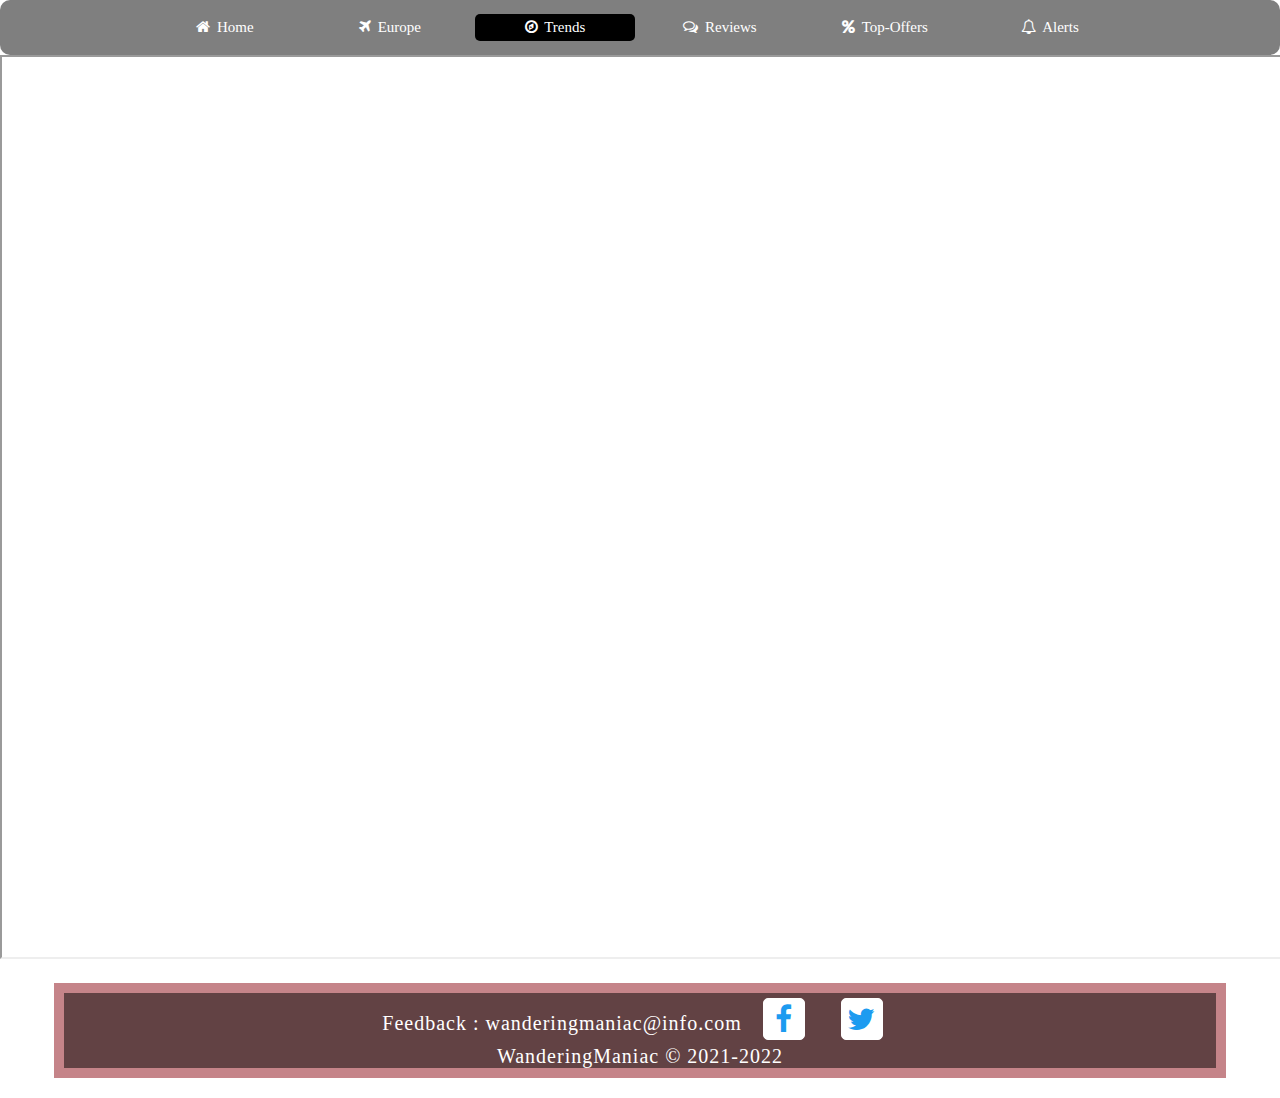
<file: brazil.html>
<!DOCTYPE html>
<html>
<head>
	<title></title>
	<style>
		*
		{
			margin: 0;
			padding: 0;
		}
		iframe
		{
			width: 100%;
			height: 900px;
			overflow-x: hidden;
		}
	</style>
	<link rel="stylesheet" type="text/css" href="css/topmenu.css">
	<link rel="stylesheet" type="text/css" href="css/footer.css">
	<link rel="stylesheet" href="https://cdnjs.cloudflare.com/ajax/libs/font-awesome/4.7.0/css/font-awesome.min.css">
</head>
<body>

<!-- Menu Start -->
	<div class="menu-bar">
		<ul>
			<li><a href="index.html"><i class="fa fa-home"></i> Home</a></li>
			<li><a href="Europe.html"><i class="fa fa-plane"></i> Europe</a>
				<div class="sub-menu1">
					<ul>
						<li class="sub-menu3"><a href="france.html" id="anchor"> France<i class="fa fa-angle-right"></i></a>
							<div  class="sub-menu2">
								<ul>
									<li><a href="">1. Eiffel Tower</a></li>
									<li><a href="">2. Musée du Louvre</a></li>
									<li><a href="">3. Château de Versailles</a></li>
									<li><a href="">4. Côte d'Azur</a></li>
									<li><a href="">5. Mont Saint-Michel</a></li>
								</ul>
							</div>
						</li>
						<li class="sub-menu3"><a href="turkey.html" id="anchor"><i class="fa fa-angle-right"></i>Turkey</a>
							<div  class="sub-menu2">
								<ul>
									<li><a href="">1. Hagia Sophia (Aya Sofya) Mosque</a></li>
									<li><a href="">2. Ephesus</a></li>
									<li><a href="">3. Cappadocia</a></li>
									<li><a href="">4. Topkapı Palace</a></li>
									<li><a href="">5. Pamukkale</a></li>
								</ul>
							</div>
						</li>
						<li class="sub-menu3"><a href="spain.html" id="anchor"><i class="fa fa-angle-right"></i>Spain</a>
							<div  class="sub-menu2">
								<ul>
									<li><a href="">1. The Alhambra and Generalife Gardens, Granada</a></li>
									<li><a href="">2. Barcelona's Sagrada Familia and Gaudí Sites</a></li>
									<li><a href="">3. The Great Mosque of Córdoba (La Mezquita)</a></li>
									<li><a href="">4. The Prado and Paseo del Artes, Madrid</a></li>
									<li><a href="">5. San Lorenzo de El Escorial</a></li>
								</ul>
							</div>
						</li>
						<li class="sub-menu3"><a href="italy.html" id="anchor"><i class="fa fa-angle-right"></i>Italy</a>
							<div  class="sub-menu2">
								<ul>
									<li><a href="">1. Colosseum</a></li>
									<li><a href="">2. Florence Duomo Santa Maria del Fiore</a></li>
									<li><a href="">3. The Grand Canal in Venice</a></li>
									<li><a href="">4. Leaning Tower of Pisa</a></li>
									<li><a href="">5. Vatican City</a></li>
								</ul>
							</div>
						</li>
						<li class="sub-menu3"><a href="germany.html" id="anchor"><i class="fa fa-angle-right"></i>Germany</a>
							<div  class="sub-menu2">
								<ul>
									<li><a href="">1. Berlin's Brandenburg Gate</a></li>
									<li><a href="">2. Cologne Cathedral (Kölner Dom)</a></li>
									<li><a href="">3. The Black Forest, Baden-Württemberg</a></li>
									<li><a href="">4. The Ultimate Fairy-Tale Castle: Schloss Neuschwanstein, Bavaria</a></li>
									<li><a href="">5. Miniatur Wunderland and the Historic Port of Hamburg</a></li>
								</ul>
							</div>
						</li>
					</ul>
				</div>
			</li>
			<li class="active"><a href="trends.html"><i class="fa fa-compass"></i> Trends</a>
				<div  class="sub-menu1">
					<ul>
						<li><a href="brazil.html">Brazil</a></li>
						<li><a href="britain.html">Britain</a></li>
						<li><a href="moscow.html">Moscow</a></li>
						<li><a href="singapor.html">Singapore</a></li>
						<li><a href="japan.html">Japan</a></li>
					</ul>
				</div>
			</li>
			<li><a href="review.html"><i class="fa fa-comments-o"></i> Reviews</a>
			<div  class="sub-menu1">
					<ul>
						<li><a href="">Write A review</a></li>
						<li><a href="">Ask The Agent</a></li>
					</ul>
				</div></li>
			<li><a href="offers.html"><i class="fa fa-percent"></i> Top-Offers</a></li>
			<li><a href="alerts.html"><i class="fa fa-bell-o"></i> Alerts</a></li>
		</ul>
	</div>
<!-- Menu ended -->

	<iframe src="https://www.visitbrasil.com/en/"></iframe>

<!-- Footer Start -->
	<footer>

		<p>Feedback : wanderingmaniac@info.com
			<a href="https://www.facebook.com"><i class="fa fa-facebook"></i></a>
			<a href="https://www.facebook.com"><i class="fa fa-twitter"></i></a>
		</p>
		<p>WanderingManiac &copy; 2021-2022</p>

	</footer>
<!-- Footer END -->
</body>
</html>
</file>
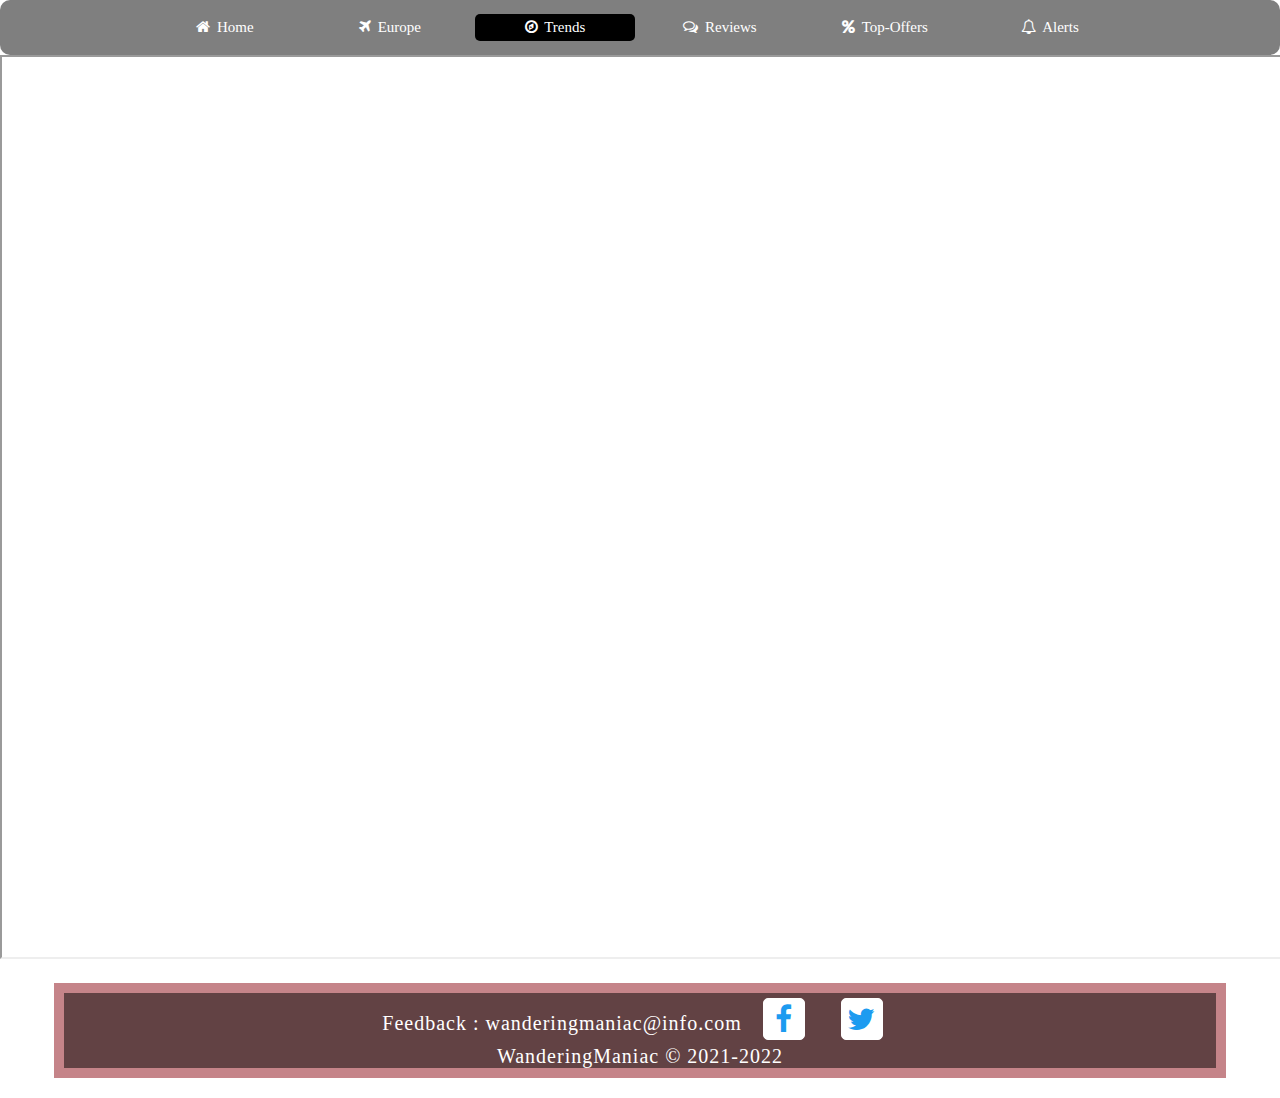
<file: britain.html>
<!DOCTYPE html>
<html>
<head>
	<title></title>
	<style>
		*
		{
			margin: 0;
			padding: 0;
		}
		iframe
		{
			width: 100%;
			height: 900px;
			overflow-x: hidden;
		}
	</style>
	<link rel="stylesheet" type="text/css" href="css/topmenu.css">
	<link rel="stylesheet" type="text/css" href="css/footer.css">
	<link rel="stylesheet" href="https://cdnjs.cloudflare.com/ajax/libs/font-awesome/4.7.0/css/font-awesome.min.css">
</head>
<body>

<!-- Menu Start -->
	<div class="menu-bar">
		<ul>
			<li><a href="index.html"><i class="fa fa-home"></i> Home</a></li>
			<li><a href="#"><i class="fa fa-plane"></i> Europe</a>
				<div class="sub-menu1">
					<ul>
						<li class="sub-menu3"><a href="../France/france.html" id="anchor"> France<i class="fa fa-angle-right"></i></a>
							<div  class="sub-menu2">
								<ul>
									<li><a href="">1. Eiffel Tower</a></li>
									<li><a href="">2. Musée du Louvre</a></li>
									<li><a href="">3. Château de Versailles</a></li>
									<li><a href="">4. Côte d'Azur</a></li>
									<li><a href="">5. Mont Saint-Michel</a></li>
								</ul>
							</div>
						</li>
						<li class="sub-menu3"><a href="../Turkey/turkey.html" id="anchor"><i class="fa fa-angle-right"></i>Turkey</a>
							<div  class="sub-menu2">
								<ul>
									<li><a href="">1. Hagia Sophia (Aya Sofya) Mosque</a></li>
									<li><a href="">2. Ephesus</a></li>
									<li><a href="">3. Cappadocia</a></li>
									<li><a href="">4. Topkapı Palace</a></li>
									<li><a href="">5. Pamukkale</a></li>
								</ul>
							</div>
						</li>
						<li class="sub-menu3"><a href="../Spain/spain.html" id="anchor"><i class="fa fa-angle-right"></i>Spain</a>
							<div  class="sub-menu2">
								<ul>
									<li><a href="">1. The Alhambra and Generalife Gardens, Granada</a></li>
									<li><a href="">2. Barcelona's Sagrada Familia and Gaudí Sites</a></li>
									<li><a href="">3. The Great Mosque of Córdoba (La Mezquita)</a></li>
									<li><a href="">4. The Prado and Paseo del Artes, Madrid</a></li>
									<li><a href="">5. San Lorenzo de El Escorial</a></li>
								</ul>
							</div>
						</li>
						<li class="sub-menu3"><a href="../Italy/italy.html" id="anchor"><i class="fa fa-angle-right"></i>Italy</a>
							<div  class="sub-menu2">
								<ul>
									<li><a href="">1. Colosseum</a></li>
									<li><a href="">2. Florence Duomo Santa Maria del Fiore</a></li>
									<li><a href="">3. The Grand Canal in Venice</a></li>
									<li><a href="">4. Leaning Tower of Pisa</a></li>
									<li><a href="">5. Vatican City</a></li>
								</ul>
							</div>
						</li>
						<li class="sub-menu3"><a href="../Germany/germany.html" id="anchor"><i class="fa fa-angle-right"></i>Germany</a>
							<div  class="sub-menu2">
								<ul>
									<li><a href="">1. Berlin's Brandenburg Gate</a></li>
									<li><a href="">2. Cologne Cathedral (Kölner Dom)</a></li>
									<li><a href="">3. The Black Forest, Baden-Württemberg</a></li>
									<li><a href="">4. The Ultimate Fairy-Tale Castle: Schloss Neuschwanstein, Bavaria</a></li>
									<li><a href="">5. Miniatur Wunderland and the Historic Port of Hamburg</a></li>
								</ul>
							</div>
						</li>
					</ul>
				</div>
			</li>
			<li class="active"><a href="#"><i class="fa fa-compass"></i> Trends</a>
				<div  class="sub-menu1">
					<ul>
						<li><a href="brazil.html">Brazil</a></li>
						<li><a href="britain.html">Britain</a></li>
						<li><a href="moscow.html">Moscow</a></li>
						<li><a href="singapor.html">Singapore</a></li>
						<li><a href="japan.html">Japan</a></li>
					</ul>
				</div>
			</li>
			<li><a href="#"><i class="fa fa-comments-o"></i> Reviews</a>
			<div  class="sub-menu1">
					<ul>
						<li><a href="">Write A review</a></li>
						<li><a href="">Ask The Agent</a></li>
					</ul>
				</div></li>
			<li><a href="#"><i class="fa fa-percent"></i> Top-Offers</a></li>
			<li><a href="#"><i class="fa fa-bell-o"></i> Alerts</a></li>
		</ul>
	</div>
<!-- Menu ended -->
	<iframe src="https://www.googleadservices.com/pagead/aclk?sa=L&ai=DChcSEwjs6b65m4f7AhWvmGYCHclOAZAYABACGgJzbQ&ohost=www.google.com&cid=CAESauD2F0jvf5seEfAPxpeXHODsIk-QmQzlJP9S03722kGomgck-iXHX1HxdCirjAegfXaRBYikPvU7HpZu2YhbeTTR18b6zJOL7WRaDfe1tjP08W0qTs3dfN2Wt53A4OKGDDrZZCnZ5gHRTkk&sig=AOD64_3tjP4-MCAp8rLqnDFMgG2xKomt9w&q&adurl&ved=2ahUKEwj1qre5m4f7AhXu9DgGHdN-Df8Q0Qx6BAgFEAE"></iframe>

<!-- Footer Start -->
	<footer>

		<p>Feedback : wanderingmaniac@info.com
			<a href="https://www.facebook.com"><i class="fa fa-facebook"></i></a>
			<a href="https://www.facebook.com"><i class="fa fa-twitter"></i></a>
		</p>
		<p>WanderingManiac &copy; 2021-2022</p>

	</footer>

<!-- Footer END -->
</body>
</html>
</file>
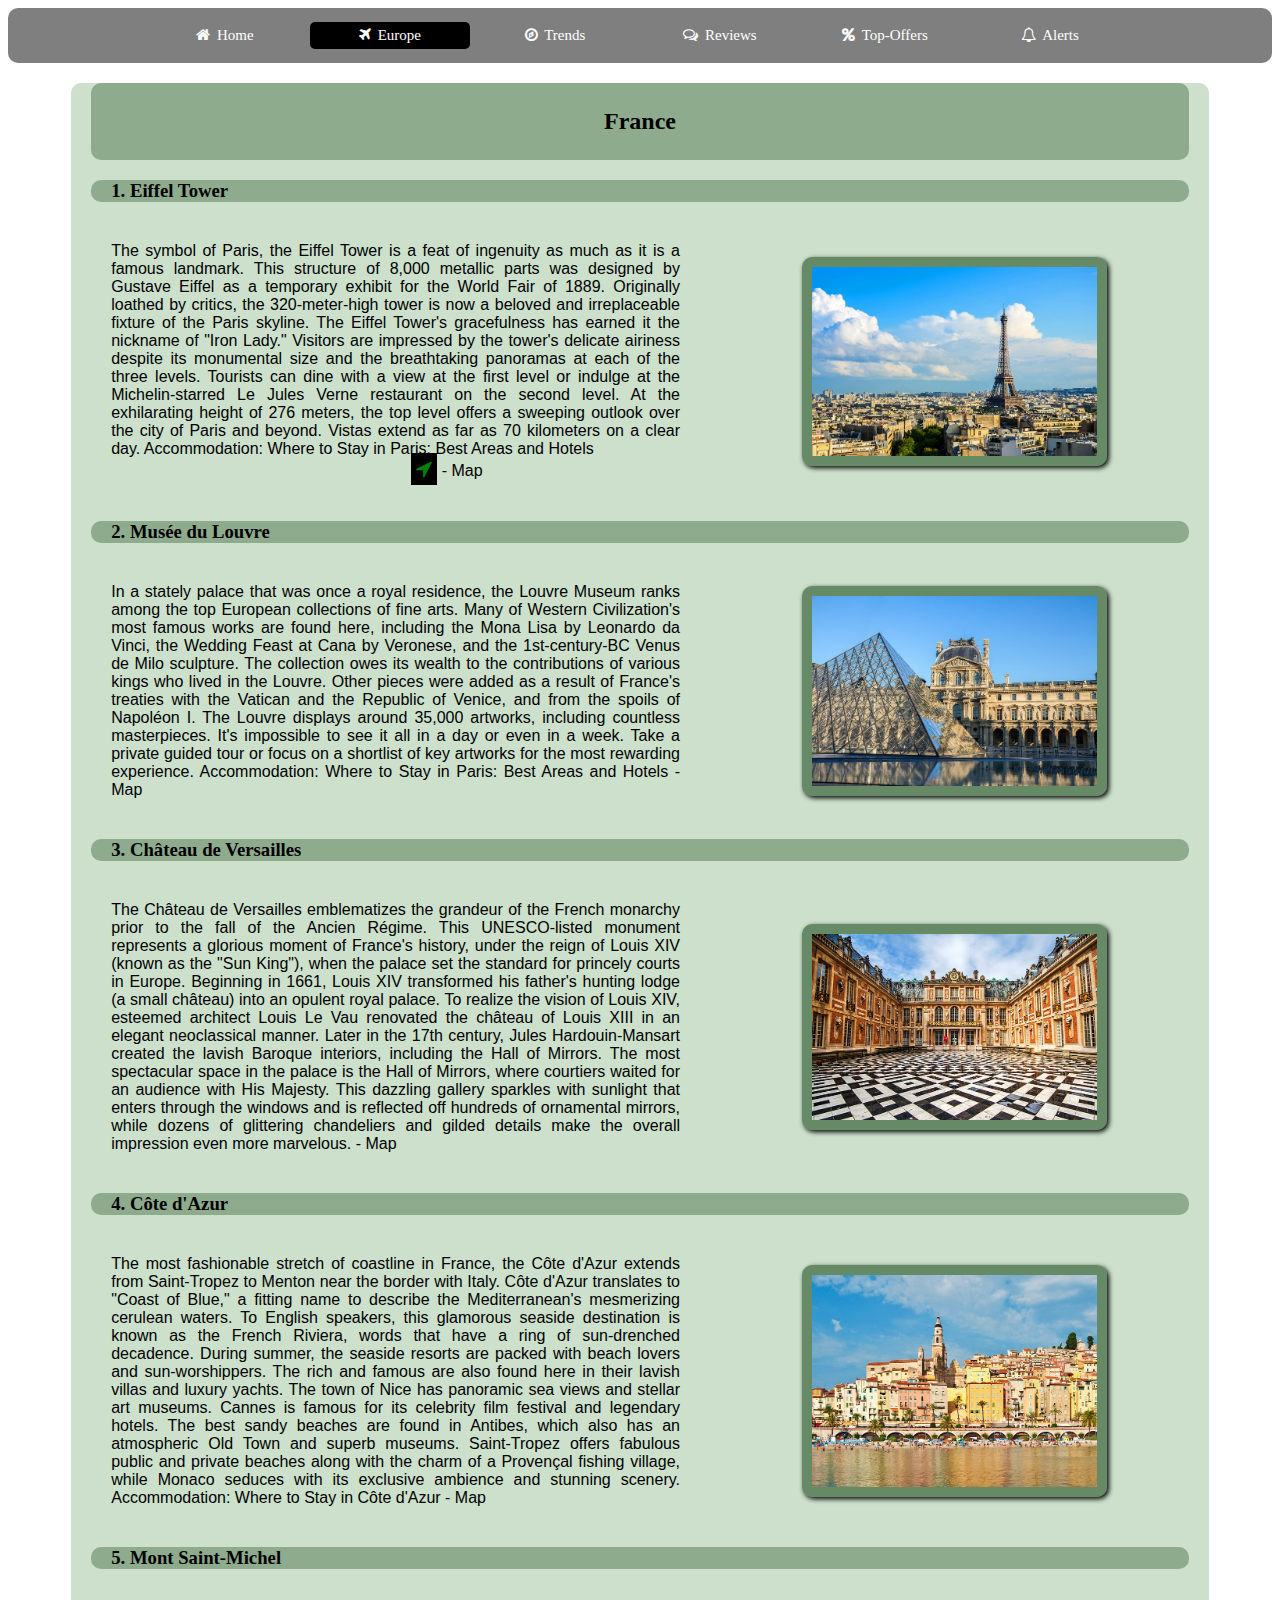
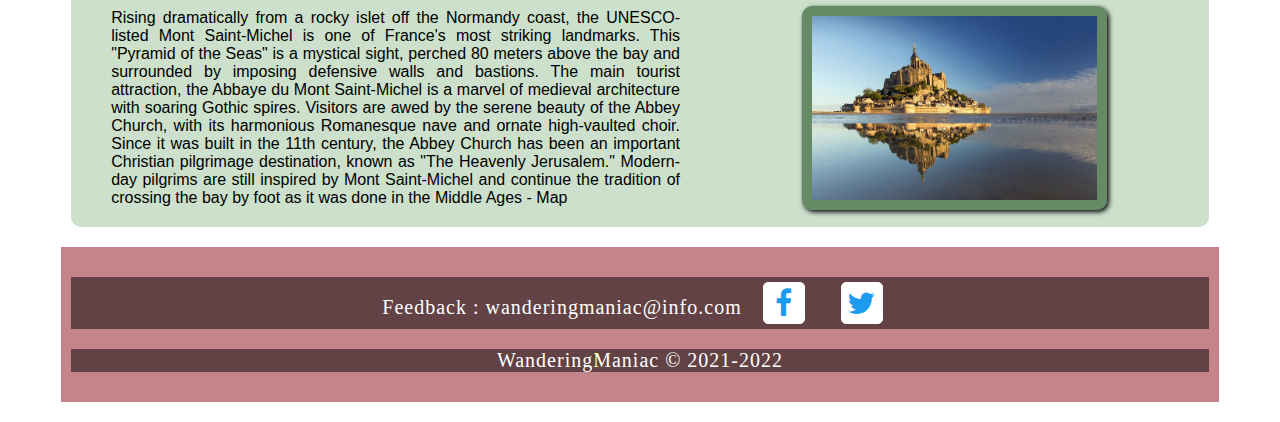
<file: france.html>
<!DOCTYPE html>
<html>
<head>
	<title></title>
	<link rel="stylesheet" type="text/css" href="css/topmenu.css">
	<link rel="stylesheet" type="text/css" href="css/europe.css">
	<link rel="stylesheet" type="text/css" href="css/footer.css">
	<link rel="stylesheet" href="https://cdnjs.cloudflare.com/ajax/libs/font-awesome/4.7.0/css/font-awesome.min.css">
</head>
	<body id="bgcolor">
<!-- Menu Start -->
	<div class="menu-bar">
		<ul>
			<li><a href="index.html"><i class="fa fa-home"></i> Home</a></li>
			<li class="active"><a href="Europe.html"><i class="fa fa-plane"></i> Europe</a>
				<div class="sub-menu1">
					<ul>
						<li class="sub-menu3"><a href="france.html" id="anchor"> France<i class="fa fa-angle-right"></i></a>
							<div  class="sub-menu2">
								<ul>
									<li><a href="">1. Eiffel Tower</a></li>
									<li><a href="">2. Musée du Louvre</a></li>
									<li><a href="">3. Château de Versailles</a></li>
									<li><a href="">4. Côte d'Azur</a></li>
									<li><a href="">5. Mont Saint-Michel</a></li>
								</ul>
							</div>
						</li>
						<li class="sub-menu3"><a href="turkey.html" id="anchor"><i class="fa fa-angle-right"></i>Turkey</a>
							<div  class="sub-menu2">
								<ul>
									<li><a href="">1. Hagia Sophia (Aya Sofya) Mosque</a></li>
									<li><a href="">2. Ephesus</a></li>
									<li><a href="">3. Cappadocia</a></li>
									<li><a href="">4. Topkapı Palace</a></li>
									<li><a href="">5. Pamukkale</a></li>
								</ul>
							</div>
						</li>
						<li class="sub-menu3"><a href="spain.html" id="anchor"><i class="fa fa-angle-right"></i>Spain</a>
							<div  class="sub-menu2">
								<ul>
									<li><a href="">1. The Alhambra and Generalife Gardens, Granada</a></li>
									<li><a href="">2. Barcelona's Sagrada Familia and Gaudí Sites</a></li>
									<li><a href="">3. The Great Mosque of Córdoba (La Mezquita)</a></li>
									<li><a href="">4. The Prado and Paseo del Artes, Madrid</a></li>
									<li><a href="">5. San Lorenzo de El Escorial</a></li>
								</ul>
							</div>
						</li>
						<li class="sub-menu3"><a href="italy.html" id="anchor"><i class="fa fa-angle-right"></i>Italy</a>
							<div  class="sub-menu2">
								<ul>
									<li><a href="">1. Colosseum</a></li>
									<li><a href="">2. Florence Duomo Santa Maria del Fiore</a></li>
									<li><a href="">3. The Grand Canal in Venice</a></li>
									<li><a href="">4. Leaning Tower of Pisa</a></li>
									<li><a href="">5. Vatican City</a></li>
								</ul>
							</div>
						</li>
						<li class="sub-menu3"><a href="germany.html" id="anchor"><i class="fa fa-angle-right"></i>Germany</a>
							<div  class="sub-menu2">
								<ul>
									<li><a href="">1. Berlin's Brandenburg Gate</a></li>
									<li><a href="">2. Cologne Cathedral (Kölner Dom)</a></li>
									<li><a href="">3. The Black Forest, Baden-Württemberg</a></li>
									<li><a href="">4. The Ultimate Fairy-Tale Castle: Schloss Neuschwanstein, Bavaria</a></li>
									<li><a href="">5. Miniatur Wunderland and the Historic Port of Hamburg</a></li>
								</ul>
							</div>
						</li>
					</ul>
				</div>
			</li>
			<li><a href="#"><i class="fa fa-compass"></i> Trends</a>
				<div  class="sub-menu1">
					<ul>
						<li><a href="brazil.html">Brazil</a></li>
						<li><a href="britain.html">Britain</a></li>
						<li><a href="moscow.html">Moscow</a></li>
						<li><a href="singapor.html">Singapore</a></li>
						<li><a href="japan.html">Japan</a></li>
					</ul>
				</div>
			</li>
			<li><a href="review.html"><i class="fa fa-comments-o"></i> Reviews</a>
			<div  class="sub-menu1">
					<ul>
						<li><a href="">Write A review</a></li>
						<li><a href="">Ask The Agent</a></li>
					</ul>
				</div></li>
			<li><a href="offers.html"><i class="fa fa-percent"></i> Top-Offers</a></li>
			<li><a href="alerts.html"><i class="fa fa-bell-o"></i> Alerts</a></li>
		</ul>
	</div>
<!-- Menu ended -->

	<div class="main">

<!-- France Start -->	
		<h2>France</h2>
		<h3>1. Eiffel Tower</h3>
		<div class="content-box">
		
			<p>	The symbol of Paris, the Eiffel Tower is a feat of ingenuity as much as it is a famous landmark. This structure of 8,000 metallic parts was designed by Gustave Eiffel as a temporary exhibit for the World Fair of 1889. Originally loathed by critics, the 320-meter-high tower is now a beloved and irreplaceable fixture of the Paris skyline.

				The Eiffel Tower's gracefulness has earned it the nickname of "Iron Lady." Visitors are impressed by the tower's delicate airiness despite its monumental size and the breathtaking panoramas at each of the three levels.

				Tourists can dine with a view at the first level or indulge at the Michelin-starred Le Jules Verne restaurant on the second level. At the exhilarating height of 276 meters, the top level offers a sweeping outlook over the city of Paris and beyond. Vistas extend as far as 70 kilometers on a clear day.

				Accommodation: Where to Stay in Paris: Best Areas and Hotels<br/>
				<a id="map" href="https://goo.gl/maps/TgQ3YFHEQ6JGJvP18"><i class="fa fa-location-arrow"></i></a></p>
			<img src="images/france-eiffel-tower.jpg">
		</div>
		<h3>2. Musée du Louvre</h3>
		<div class="content-box">
		
			<p>	In a stately palace that was once a royal residence, the Louvre Museum ranks among the top European collections of fine arts. Many of Western Civilization's most famous works are found here, including the Mona Lisa by Leonardo da Vinci, the Wedding Feast at Cana by Veronese, and the 1st-century-BC Venus de Milo sculpture.

				The collection owes its wealth to the contributions of various kings who lived in the Louvre. Other pieces were added as a result of France's treaties with the Vatican and the Republic of Venice, and from the spoils of Napoléon I.

				The Louvre displays around 35,000 artworks, including countless masterpieces. It's impossible to see it all in a day or even in a week. Take a private guided tour or focus on a shortlist of key artworks for the most rewarding experience.

				Accommodation: Where to Stay in Paris: Best Areas and Hotels</p>
			<img src="images/france-top-attractions-musee-du-louvre.jpg">
		</div>
		<h3>3. Château de Versailles</h3>
		<div class="content-box">
		
			<p>	The Château de Versailles emblematizes the grandeur of the French monarchy prior to the fall of the Ancien Régime. This UNESCO-listed monument represents a glorious moment of France's history, under the reign of Louis XIV (known as the "Sun King"), when the palace set the standard for princely courts in Europe.

				Beginning in 1661, Louis XIV transformed his father's hunting lodge (a small château) into an opulent royal palace. To realize the vision of Louis XIV, esteemed architect Louis Le Vau renovated the château of Louis XIII in an elegant neoclassical manner. Later in the 17th century, Jules Hardouin-Mansart created the lavish Baroque interiors, including the Hall of Mirrors.

				The most spectacular space in the palace is the Hall of Mirrors, where courtiers waited for an audience with His Majesty. This dazzling gallery sparkles with sunlight that enters through the windows and is reflected off hundreds of ornamental mirrors, while dozens of glittering chandeliers and gilded details make the overall impression even more marvelous.</p>
			<img src="images/france-versailles.jpg">
		</div>
		<h3>4. Côte d'Azur</h3>
		<div class="content-box">
			
			<p>	The most fashionable stretch of coastline in France, the Côte d'Azur extends from Saint-Tropez to Menton near the border with Italy. Côte d'Azur translates to "Coast of Blue," a fitting name to describe the Mediterranean's mesmerizing cerulean waters.

				To English speakers, this glamorous seaside destination is known as the French Riviera, words that have a ring of sun-drenched decadence.

				During summer, the seaside resorts are packed with beach lovers and sun-worshippers. The rich and famous are also found here in their lavish villas and luxury yachts. The town of Nice has panoramic sea views and stellar art museums. Cannes is famous for its celebrity film festival and legendary hotels.

				The best sandy beaches are found in Antibes, which also has an atmospheric Old Town and superb museums. Saint-Tropez offers fabulous public and private beaches along with the charm of a Provençal fishing village, while Monaco seduces with its exclusive ambience and stunning scenery.

				Accommodation: Where to Stay in Côte d'Azur</p>
			<img src="images/france-cote-d-azure.jpg">
		</div>
		<h3>5. Mont Saint-Michel</h3>
		<div class="content-box">
			
			<p>	Rising dramatically from a rocky islet off the Normandy coast, the UNESCO-listed Mont Saint-Michel is one of France's most striking landmarks. This "Pyramid of the Seas" is a mystical sight, perched 80 meters above the bay and surrounded by imposing defensive walls and bastions.

				The main tourist attraction, the Abbaye du Mont Saint-Michel is a marvel of medieval architecture with soaring Gothic spires. Visitors are awed by the serene beauty of the Abbey Church, with its harmonious Romanesque nave and ornate high-vaulted choir.

				Since it was built in the 11th century, the Abbey Church has been an important Christian pilgrimage destination, known as "The Heavenly Jerusalem." Modern-day pilgrims are still inspired by Mont Saint-Michel and continue the tradition of crossing the bay by foot as it was done in the Middle Ages</p>
			<img src="images/france-mont-saint-michel-2.jpg">
		</div>
<!-- France end -->

	</div>

<!-- Footer Start -->
	<footer>

		<p>Feedback : wanderingmaniac@info.com
			<a href="https://www.facebook.com"><i class="fa fa-facebook"></i></a>
			<a href="https://www.facebook.com"><i class="fa fa-twitter"></i></a>
		</p>
		<p>WanderingManiac &copy; 2021-2022</p>

	</footer>
<!-- Footer END -->
</body>
</html>
</file>
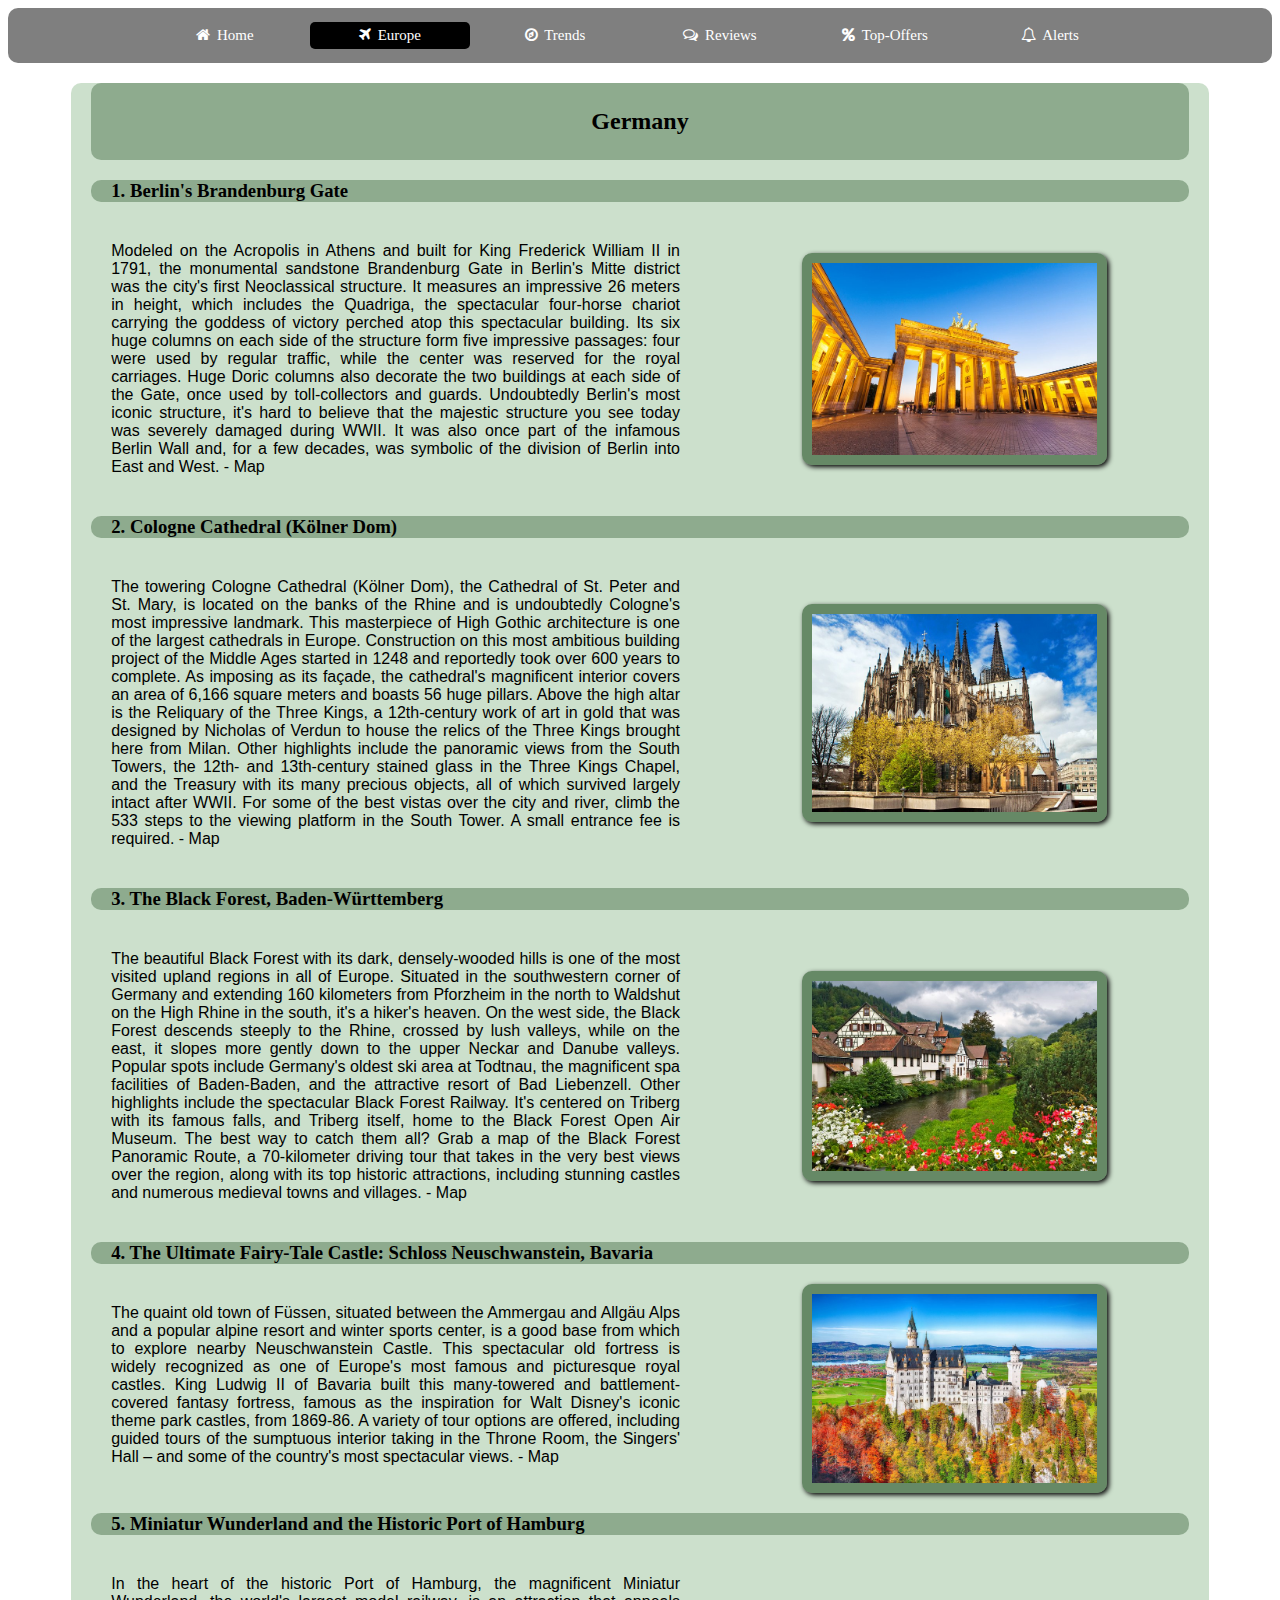
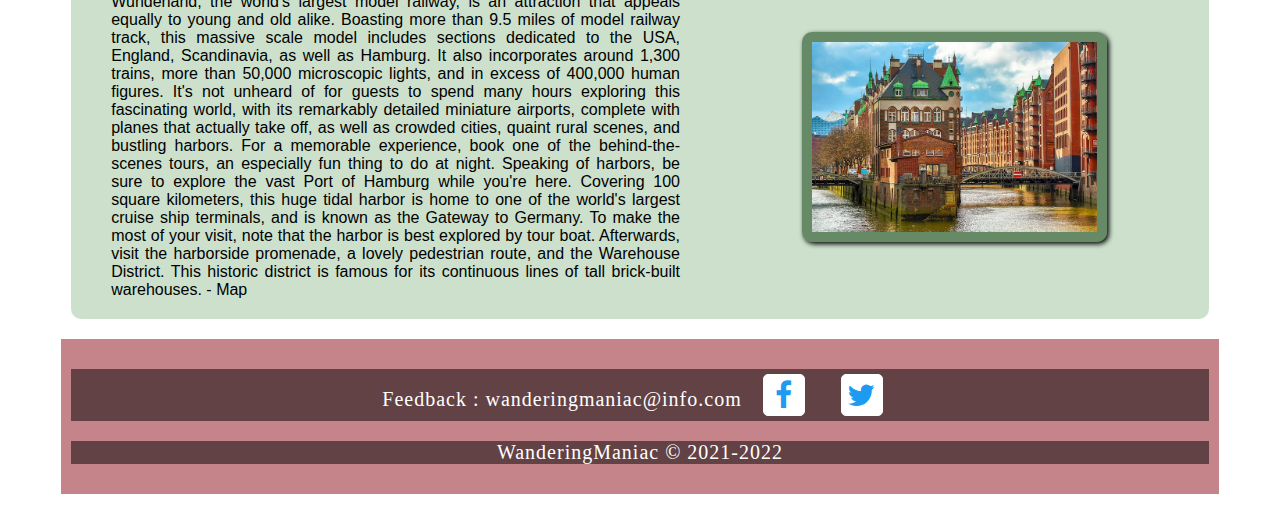
<file: germany.html>
<!DOCTYPE html>
<html>
<head>
	<title></title>
	<link rel="stylesheet" type="text/css" href="css/topmenu.css">
	<link rel="stylesheet" type="text/css" href="css/europe.css">
	<link rel="stylesheet" type="text/css" href="css/footer.css">
	<link rel="stylesheet" href="https://cdnjs.cloudflare.com/ajax/libs/font-awesome/4.7.0/css/font-awesome.min.css">
</head>
	<body id="bgcolor">

<!-- Menu Start -->
	<div class="menu-bar">
		<ul>
			<li><a href="index.html"><i class="fa fa-home"></i> Home</a></li>
			<li class="active"><a href="Europe.html"><i class="fa fa-plane"></i> Europe</a>
				<div class="sub-menu1">
					<ul>
						<li class="sub-menu3"><a href="france.html" id="anchor"> France<i class="fa fa-angle-right"></i></a>
							<div  class="sub-menu2">
								<ul>
									<li><a href="">1. Eiffel Tower</a></li>
									<li><a href="">2. Musée du Louvre</a></li>
									<li><a href="">3. Château de Versailles</a></li>
									<li><a href="">4. Côte d'Azur</a></li>
									<li><a href="">5. Mont Saint-Michel</a></li>
								</ul>
							</div>
						</li>
						<li class="sub-menu3"><a href="turkey.html" id="anchor"><i class="fa fa-angle-right"></i>Turkey</a>
							<div  class="sub-menu2">
								<ul>
									<li><a href="">1. Hagia Sophia (Aya Sofya) Mosque</a></li>
									<li><a href="">2. Ephesus</a></li>
									<li><a href="">3. Cappadocia</a></li>
									<li><a href="">4. Topkapı Palace</a></li>
									<li><a href="">5. Pamukkale</a></li>
								</ul>
							</div>
						</li>
						<li class="sub-menu3"><a href="spain.html" id="anchor"><i class="fa fa-angle-right"></i>Spain</a>
							<div  class="sub-menu2">
								<ul>
									<li><a href="">1. The Alhambra and Generalife Gardens, Granada</a></li>
									<li><a href="">2. Barcelona's Sagrada Familia and Gaudí Sites</a></li>
									<li><a href="">3. The Great Mosque of Córdoba (La Mezquita)</a></li>
									<li><a href="">4. The Prado and Paseo del Artes, Madrid</a></li>
									<li><a href="">5. San Lorenzo de El Escorial</a></li>
								</ul>
							</div>
						</li>
						<li class="sub-menu3"><a href="italy.html" id="anchor"><i class="fa fa-angle-right"></i>Italy</a>
							<div  class="sub-menu2">
								<ul>
									<li><a href="">1. Colosseum</a></li>
									<li><a href="">2. Florence Duomo Santa Maria del Fiore</a></li>
									<li><a href="">3. The Grand Canal in Venice</a></li>
									<li><a href="">4. Leaning Tower of Pisa</a></li>
									<li><a href="">5. Vatican City</a></li>
								</ul>
							</div>
						</li>
						<li class="sub-menu3"><a href="germany.html" id="anchor"><i class="fa fa-angle-right"></i>Germany</a>
							<div  class="sub-menu2">
								<ul>
									<li><a href="">1. Berlin's Brandenburg Gate</a></li>
									<li><a href="">2. Cologne Cathedral (Kölner Dom)</a></li>
									<li><a href="">3. The Black Forest, Baden-Württemberg</a></li>
									<li><a href="">4. The Ultimate Fairy-Tale Castle: Schloss Neuschwanstein, Bavaria</a></li>
									<li><a href="">5. Miniatur Wunderland and the Historic Port of Hamburg</a></li>
								</ul>
							</div>
						</li>
					</ul>
				</div>
			</li>
			<li><a href="#"><i class="fa fa-compass"></i> Trends</a>
				<div  class="sub-menu1">
					<ul>
						<li><a href="brazil.html">Brazil</a></li>
						<li><a href="britain.html">Britain</a></li>
						<li><a href="moscow.html">Moscow</a></li>
						<li><a href="singapor.html">Singapore</a></li>
						<li><a href="japan.html">Japan</a></li>
					</ul>
				</div>
			</li>
			<li><a href="review.html"><i class="fa fa-comments-o"></i> Reviews</a>
			<div  class="sub-menu1">
					<ul>
						<li><a href="">Write A review</a></li>
						<li><a href="">Ask The Agent</a></li>
					</ul>
				</div></li>
			<li><a href="offers.html"><i class="fa fa-percent"></i> Top-Offers</a></li>
			<li><a href="alerts.html"><i class="fa fa-bell-o"></i> Alerts</a></li>
		</ul>
	</div>
<!-- Menu ended -->

	<div class="main">

<!-- Germany Start -->
		<h2>Germany</h2>
			<h3>1. Berlin's Brandenburg Gate</h3>
			<div class="content-box">
				<p>Modeled on the Acropolis in Athens and built for King Frederick William II in 1791, the monumental sandstone Brandenburg Gate in Berlin's Mitte district was the city's first Neoclassical structure. It measures an impressive 26 meters in height, which includes the Quadriga, the spectacular four-horse chariot carrying the goddess of victory perched atop this spectacular building.


				Its six huge columns on each side of the structure form five impressive passages: four were used by regular traffic, while the center was reserved for the royal carriages. Huge Doric columns also decorate the two buildings at each side of the Gate, once used by toll-collectors and guards.

				Undoubtedly Berlin's most iconic structure, it's hard to believe that the majestic structure you see today was severely damaged during WWII. It was also once part of the infamous Berlin Wall and, for a few decades, was symbolic of the division of Berlin into East and West.</p>
				<img src="images/germany-brandenburg-gate.jpg">

			</div>
			<h3>2. Cologne Cathedral (Kölner Dom)</h3>
			<div class="content-box">
				<p>The towering Cologne Cathedral (Kölner Dom), the Cathedral of St. Peter and St. Mary, is located on the banks of the Rhine and is undoubtedly Cologne's most impressive landmark. This masterpiece of High Gothic architecture is one of the largest cathedrals in Europe. Construction on this most ambitious building project of the Middle Ages started in 1248 and reportedly took over 600 years to complete.


				As imposing as its façade, the cathedral's magnificent interior covers an area of 6,166 square meters and boasts 56 huge pillars. Above the high altar is the Reliquary of the Three Kings, a 12th-century work of art in gold that was designed by Nicholas of Verdun to house the relics of the Three Kings brought here from Milan.

				Other highlights include the panoramic views from the South Towers, the 12th- and 13th-century stained glass in the Three Kings Chapel, and the Treasury with its many precious objects, all of which survived largely intact after WWII. For some of the best vistas over the city and river, climb the 533 steps to the viewing platform in the South Tower. A small entrance fee is required.</p>
				<img src="images/germany-cologne-cathedral.jpg">

			</div>
			<h3>3. The Black Forest, Baden-Württemberg</h3>
			<div class="content-box">
				<p>The beautiful Black Forest with its dark, densely-wooded hills is one of the most visited upland regions in all of Europe. Situated in the southwestern corner of Germany and extending 160 kilometers from Pforzheim in the north to Waldshut on the High Rhine in the south, it's a hiker's heaven.


				On the west side, the Black Forest descends steeply to the Rhine, crossed by lush valleys, while on the east, it slopes more gently down to the upper Neckar and Danube valleys. Popular spots include Germany's oldest ski area at Todtnau, the magnificent spa facilities of Baden-Baden, and the attractive resort of Bad Liebenzell.

				Other highlights include the spectacular Black Forest Railway. It's centered on Triberg with its famous falls, and Triberg itself, home to the Black Forest Open Air Museum.

				The best way to catch them all? Grab a map of the Black Forest Panoramic Route, a 70-kilometer driving tour that takes in the very best views over the region, along with its top historic attractions, including stunning castles and numerous medieval towns and villages.</p>
				<img src="images/germany-black-forest.jpg">

			</div>
			<h3>4. The Ultimate Fairy-Tale Castle: Schloss Neuschwanstein, Bavaria</h3>
			<div class="content-box">
				<p>The quaint old town of Füssen, situated between the Ammergau and Allgäu Alps and a popular alpine resort and winter sports center, is a good base from which to explore nearby Neuschwanstein Castle. This spectacular old fortress is widely recognized as one of Europe's most famous and picturesque royal castles.

				King Ludwig II of Bavaria built this many-towered and battlement-covered fantasy fortress, famous as the inspiration for Walt Disney's iconic theme park castles, from 1869-86. A variety of tour options are offered, including guided tours of the sumptuous interior taking in the Throne Room, the Singers' Hall – and some of the country's most spectacular views.</p>
				<img src="images/germany-top-attractions-ultimate-fairytale-castle-neuschwanstein.jpg">
			</div>
			<h3>5. Miniatur Wunderland and the Historic Port of Hamburg</h3>
			<div class="content-box">
				<p>In the heart of the historic Port of Hamburg, the magnificent Miniatur Wunderland, the world's largest model railway, is an attraction that appeals equally to young and old alike. Boasting more than 9.5 miles of model railway track, this massive scale model includes sections dedicated to the USA, England, Scandinavia, as well as Hamburg. It also incorporates around 1,300 trains, more than 50,000 microscopic lights, and in excess of 400,000 human figures.

				It's not unheard of for guests to spend many hours exploring this fascinating world, with its remarkably detailed miniature airports, complete with planes that actually take off, as well as crowded cities, quaint rural scenes, and bustling harbors. For a memorable experience, book one of the behind-the-scenes tours, an especially fun thing to do at night.

				Speaking of harbors, be sure to explore the vast Port of Hamburg while you're here. Covering 100 square kilometers, this huge tidal harbor is home to one of the world's largest cruise ship terminals, and is known as the Gateway to Germany. To make the most of your visit, note that the harbor is best explored by tour boat.


				Afterwards, visit the harborside promenade, a lovely pedestrian route, and the Warehouse District. This historic district is famous for its continuous lines of tall brick-built warehouses.</p>
				<img src="images/germany-top-attractions-miniatur-wunderland-historic-port-hamburg.jpg">
			</div>
<!-- Germany end -->		

	</div>
<!-- Footer Start -->
	<footer>

		<p>Feedback : wanderingmaniac@info.com
			<a href="https://www.facebook.com"><i class="fa fa-facebook"></i></a>
			<a href="https://www.facebook.com"><i class="fa fa-twitter"></i></a>
		</p>
		<p>WanderingManiac &copy; 2021-2022</p>

	</footer>

<!-- Footer END -->
</body>
</html>
</file>
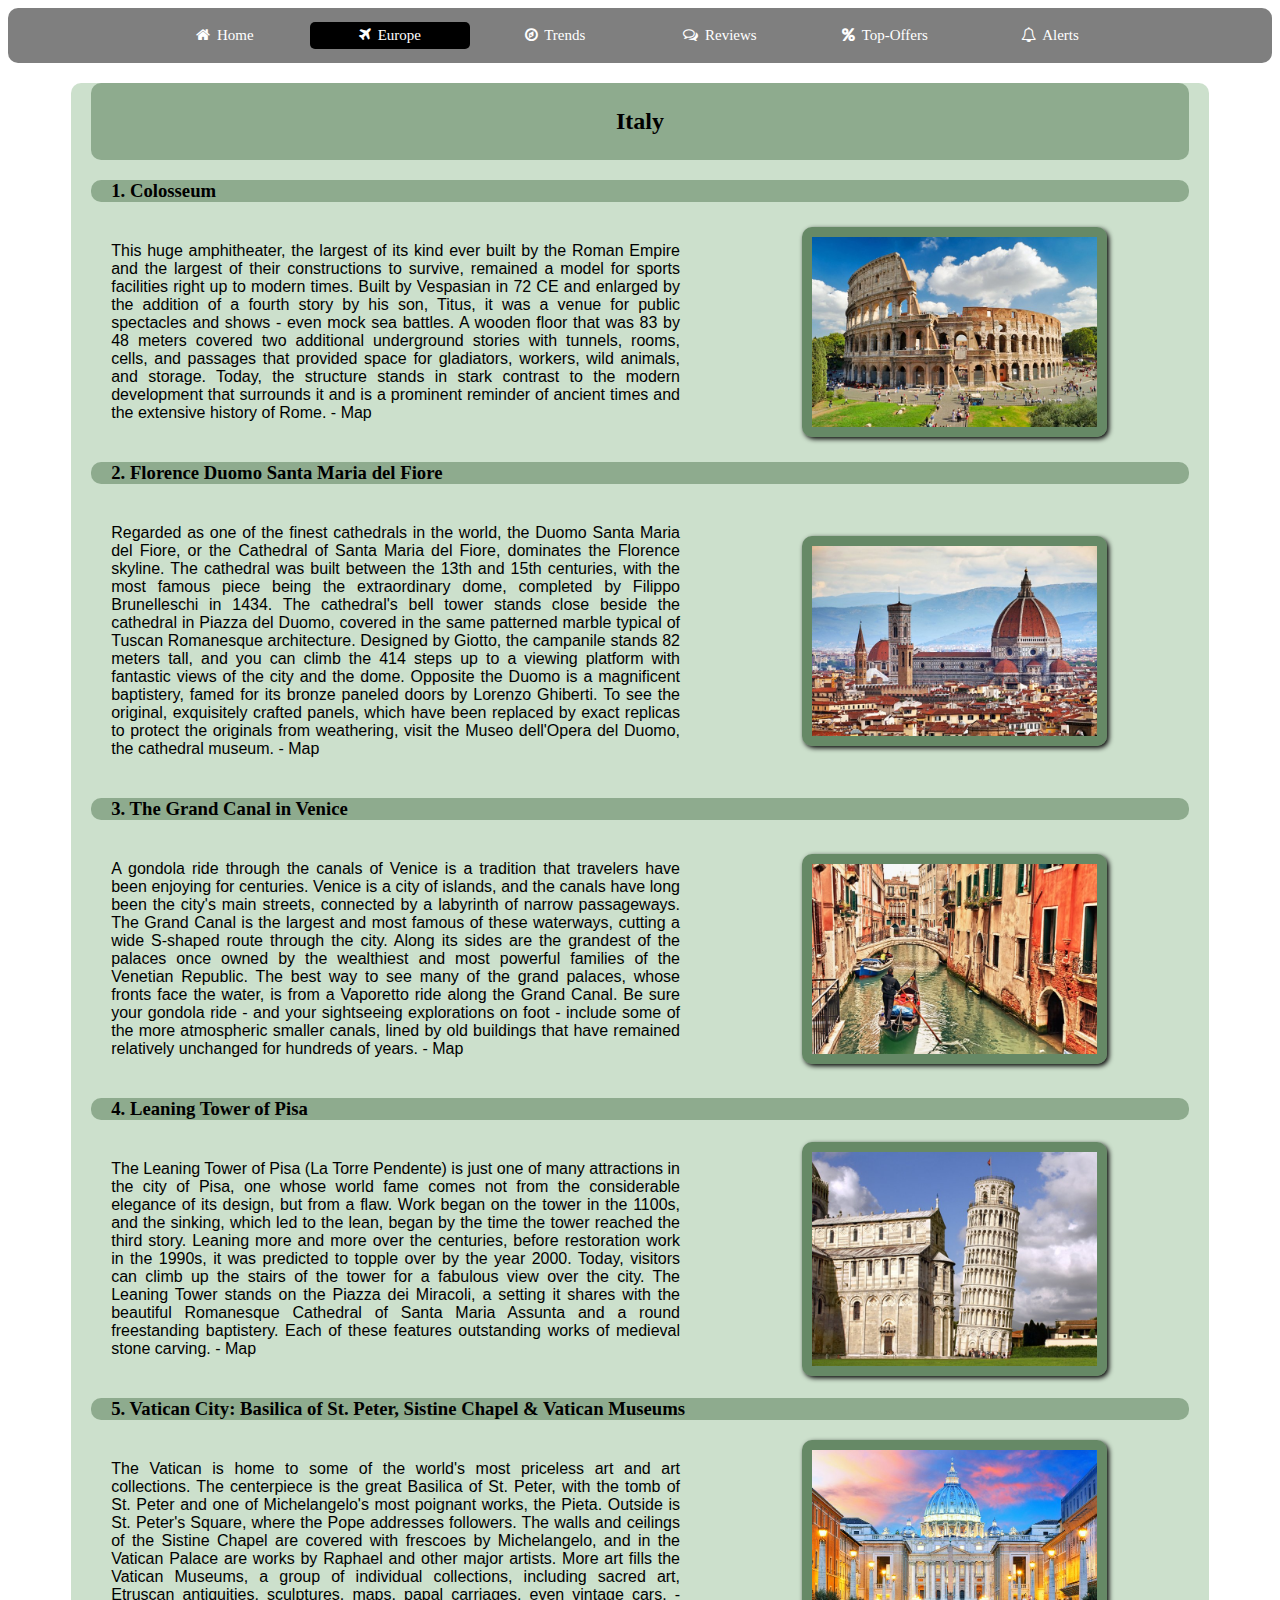
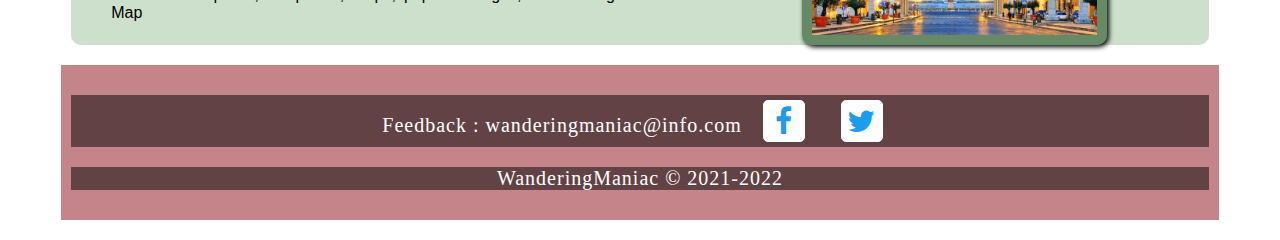
<file: italy.html>
<!DOCTYPE html>
<html>
<head>
	<title></title>
	<link rel="stylesheet" type="text/css" href="css/topmenu.css">
	<link rel="stylesheet" type="text/css" href="css/europe.css">
	<link rel="stylesheet" type="text/css" href="css/footer.css">
	<link rel="stylesheet" href="https://cdnjs.cloudflare.com/ajax/libs/font-awesome/4.7.0/css/font-awesome.min.css">
</head>
	<body id="bgcolor">

<!-- Menu Start -->
	<div class="menu-bar">
		<ul>
			<li><a href="index.html"><i class="fa fa-home"></i> Home</a></li>
			<li class="active"><a href="Europe.html"><i class="fa fa-plane"></i> Europe</a>
				<div class="sub-menu1">
					<ul>
						<li class="sub-menu3"><a href="france.html" id="anchor"> France<i class="fa fa-angle-right"></i></a>
							<div  class="sub-menu2">
								<ul>
									<li><a href="">1. Eiffel Tower</a></li>
									<li><a href="">2. Musée du Louvre</a></li>
									<li><a href="">3. Château de Versailles</a></li>
									<li><a href="">4. Côte d'Azur</a></li>
									<li><a href="">5. Mont Saint-Michel</a></li>
								</ul>
							</div>
						</li>
						<li class="sub-menu3"><a href="turkey.html" id="anchor"><i class="fa fa-angle-right"></i>Turkey</a>
							<div  class="sub-menu2">
								<ul>
									<li><a href="">1. Hagia Sophia (Aya Sofya) Mosque</a></li>
									<li><a href="">2. Ephesus</a></li>
									<li><a href="">3. Cappadocia</a></li>
									<li><a href="">4. Topkapı Palace</a></li>
									<li><a href="">5. Pamukkale</a></li>
								</ul>
							</div>
						</li>
						<li class="sub-menu3"><a href="spain.html" id="anchor"><i class="fa fa-angle-right"></i>Spain</a>
							<div  class="sub-menu2">
								<ul>
									<li><a href="">1. The Alhambra and Generalife Gardens, Granada</a></li>
									<li><a href="">2. Barcelona's Sagrada Familia and Gaudí Sites</a></li>
									<li><a href="">3. The Great Mosque of Córdoba (La Mezquita)</a></li>
									<li><a href="">4. The Prado and Paseo del Artes, Madrid</a></li>
									<li><a href="">5. San Lorenzo de El Escorial</a></li>
								</ul>
							</div>
						</li>
						<li class="sub-menu3"><a href="italy.html" id="anchor"><i class="fa fa-angle-right"></i>Italy</a>
							<div  class="sub-menu2">
								<ul>
									<li><a href="">1. Colosseum</a></li>
									<li><a href="">2. Florence Duomo Santa Maria del Fiore</a></li>
									<li><a href="">3. The Grand Canal in Venice</a></li>
									<li><a href="">4. Leaning Tower of Pisa</a></li>
									<li><a href="">5. Vatican City</a></li>
								</ul>
							</div>
						</li>
						<li class="sub-menu3"><a href="germany.html" id="anchor"><i class="fa fa-angle-right"></i>Germany</a>
							<div  class="sub-menu2">
								<ul>
									<li><a href="">1. Berlin's Brandenburg Gate</a></li>
									<li><a href="">2. Cologne Cathedral (Kölner Dom)</a></li>
									<li><a href="">3. The Black Forest, Baden-Württemberg</a></li>
									<li><a href="">4. The Ultimate Fairy-Tale Castle: Schloss Neuschwanstein, Bavaria</a></li>
									<li><a href="">5. Miniatur Wunderland and the Historic Port of Hamburg</a></li>
								</ul>
							</div>
						</li>
					</ul>
				</div>
			</li>
			<li><a href="#"><i class="fa fa-compass"></i> Trends</a>
				<div  class="sub-menu1">
					<ul>
						<li><a href="brazil.html">Brazil</a></li>
						<li><a href="britain.html">Britain</a></li>
						<li><a href="moscow.html">Moscow</a></li>
						<li><a href="singapor.html">Singapore</a></li>
						<li><a href="japan.html">Japan</a></li>
					</ul>
				</div>
			</li>
			<li><a href="review.html"><i class="fa fa-comments-o"></i> Reviews</a>
			<div  class="sub-menu1">
					<ul>
						<li><a href="">Write A review</a></li>
						<li><a href="">Ask The Agent</a></li>
					</ul>
				</div></li>
			<li><a href="offers.html"><i class="fa fa-percent"></i> Top-Offers</a></li>
			<li><a href="alerts.html"><i class="fa fa-bell-o"></i> Alerts</a></li>
		</ul>
	</div>
<!-- Menu ended -->

	<div class="main">

<!-- Italy Start -->
		<h2>Italy</h2>

		<h3>1. Colosseum</h3>
		<div class="content-box">
		<p>	This huge amphitheater, the largest of its kind ever built by the Roman Empire and the largest of their constructions to survive, remained a model for sports facilities right up to modern times. Built by Vespasian in 72 CE and enlarged by the addition of a fourth story by his son, Titus, it was a venue for public spectacles and shows - even mock sea battles.


			A wooden floor that was 83 by 48 meters covered two additional underground stories with tunnels, rooms, cells, and passages that provided space for gladiators, workers, wild animals, and storage.

			Today, the structure stands in stark contrast to the modern development that surrounds it and is a prominent reminder of ancient times and the extensive history of Rome.</p>
		<img src="images/italy-colosseum-day.jpg">

		</div>

		<h3>2. Florence Duomo Santa Maria del Fiore</h3>
		<div class="content-box">
		<p>	Regarded as one of the finest cathedrals in the world, the Duomo Santa Maria del Fiore, or the Cathedral of Santa Maria del Fiore, dominates the Florence skyline. The cathedral was built between the 13th and 15th centuries, with the most famous piece being the extraordinary dome, completed by Filippo Brunelleschi in 1434.


			The cathedral's bell tower stands close beside the cathedral in Piazza del Duomo, covered in the same patterned marble typical of Tuscan Romanesque architecture.

			Designed by Giotto, the campanile stands 82 meters tall, and you can climb the 414 steps up to a viewing platform with fantastic views of the city and the dome.

			Opposite the Duomo is a magnificent baptistery, famed for its bronze paneled doors by Lorenzo Ghiberti. To see the original, exquisitely crafted panels, which have been replaced by exact replicas to protect the originals from weathering, visit the Museo dell'Opera del Duomo, the cathedral museum.</p>
		<img src="images/italy-florence-duomo-santa-maria-del-fiore.jpg">


		</div>

		<h3>3. The Grand Canal in Venice</h3>
		<div class="content-box">
		<p>	A gondola ride through the canals of Venice is a tradition that travelers have been enjoying for centuries. Venice is a city of islands, and the canals have long been the city's main streets, connected by a labyrinth of narrow passageways.

			The Grand Canal is the largest and most famous of these waterways, cutting a wide S-shaped route through the city. Along its sides are the grandest of the palaces once owned by the wealthiest and most powerful families of the Venetian Republic. The best way to see many of the grand palaces, whose fronts face the water, is from a Vaporetto ride along the Grand Canal.

			Be sure your gondola ride - and your sightseeing explorations on foot - include some of the more atmospheric smaller canals, lined by old buildings that have remained relatively unchanged for hundreds of years.</p>
		<img src="images/italy-venice-canals.jpg">

		</div>

		<h3>4. Leaning Tower of Pisa</h3>
		<div class="content-box">
		<p>	The Leaning Tower of Pisa (La Torre Pendente) is just one of many attractions in the city of Pisa, one whose world fame comes not from the considerable elegance of its design, but from a flaw. Work began on the tower in the 1100s, and the sinking, which led to the lean, began by the time the tower reached the third story.


			Leaning more and more over the centuries, before restoration work in the 1990s, it was predicted to topple over by the year 2000. Today, visitors can climb up the stairs of the tower for a fabulous view over the city.

			The Leaning Tower stands on the Piazza dei Miracoli, a setting it shares with the beautiful Romanesque Cathedral of Santa Maria Assunta and a round freestanding baptistery. Each of these features outstanding works of medieval stone carving.</p>
		<img src="images/italy-leaning-tower-of-pisa.jpg">

		</div>

		<h3>5. Vatican City: Basilica of St. Peter, Sistine Chapel & Vatican Museums</h3>
		<div class="content-box">
		<p>	The Vatican is home to some of the world's most priceless art and art collections. The centerpiece is the great Basilica of St. Peter, with the tomb of St. Peter and one of Michelangelo's most poignant works, the Pieta.


			Outside is St. Peter's Square, where the Pope addresses followers. The walls and ceilings of the Sistine Chapel are covered with frescoes by Michelangelo, and in the Vatican Palace are works by Raphael and other major artists.

			More art fills the Vatican Museums, a group of individual collections, including sacred art, Etruscan antiquities, sculptures, maps, papal carriages, even vintage cars.</p>
		<img src="images/italy-top-attractions-vatican-city.jpg">
		</div>
<!-- Italy end -->	

	</div>

<!-- Footer Start -->
	<footer>

		<p>Feedback : wanderingmaniac@info.com
			<a href="https://www.facebook.com"><i class="fa fa-facebook"></i></a>
			<a href="https://www.facebook.com"><i class="fa fa-twitter"></i></a>
		</p>
		<p>WanderingManiac &copy; 2021-2022</p>

	</footer>
<!-- Footer END -->

</body>
</html>
</file>
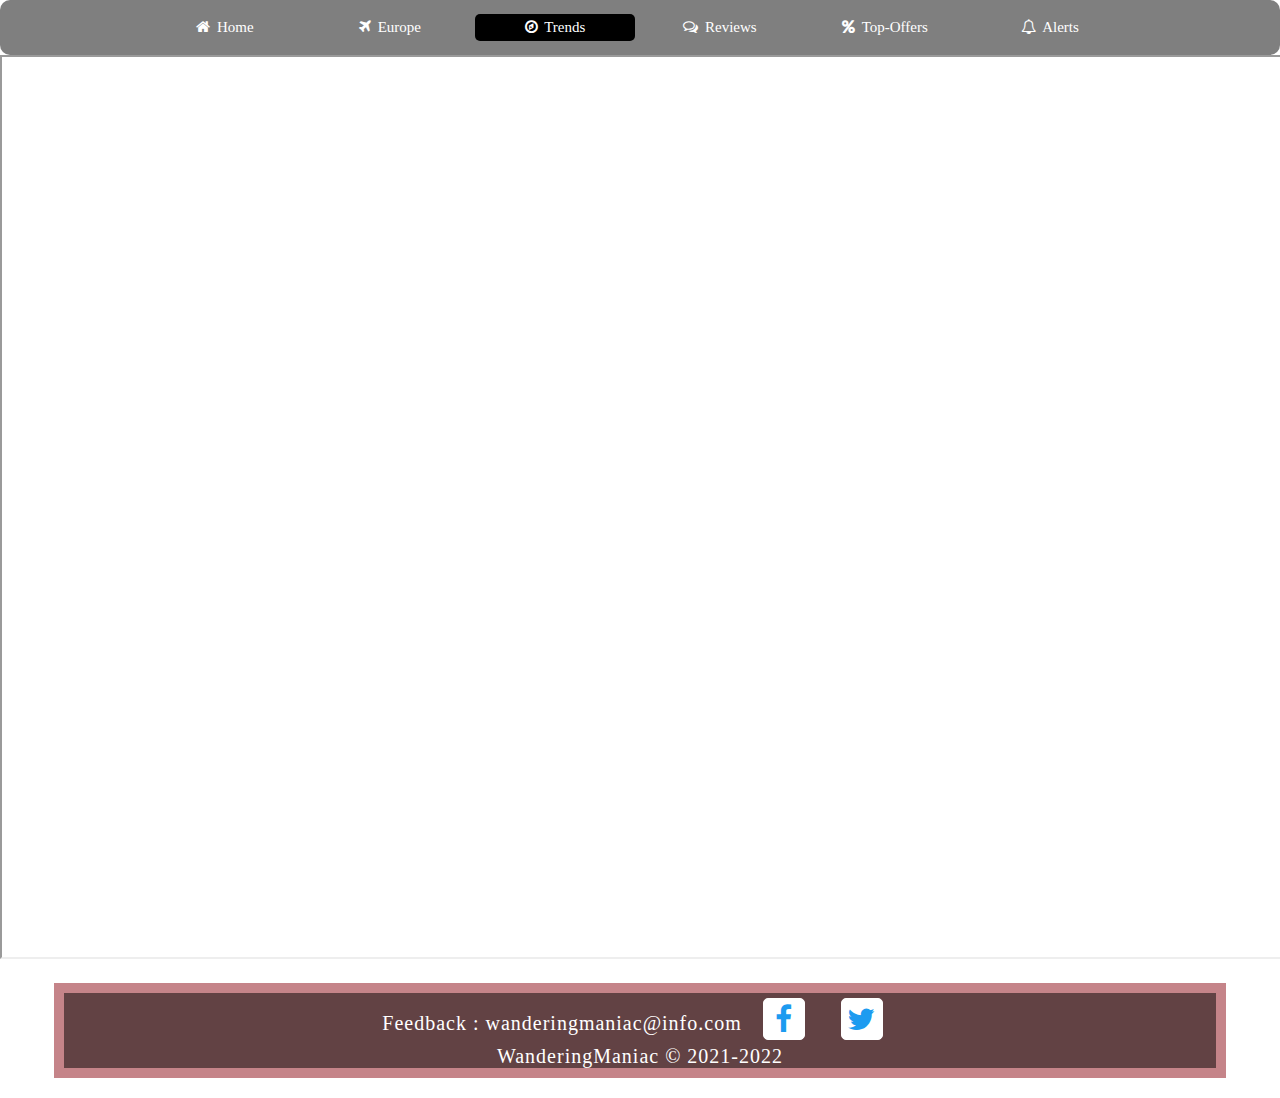
<file: japan.html>
<!DOCTYPE html>
<html>
<head>
	<title></title>
	<style>
		*
		{
			margin: 0;
			padding: 0;
		}
		iframe
		{
			width: 100%;
			height: 900px;
			overflow-x: hidden;
		}
	</style>
	<link rel="stylesheet" type="text/css" href="css/topmenu.css">
	<link rel="stylesheet" type="text/css" href="css/footer.css">
	<link rel="stylesheet" href="https://cdnjs.cloudflare.com/ajax/libs/font-awesome/4.7.0/css/font-awesome.min.css">
</head>
<body>

<!-- Menu Start -->
	<div class="menu-bar">
		<ul>
			<li><a href="index.html"><i class="fa fa-home"></i> Home</a></li>
			<li><a href="Europe.html"><i class="fa fa-plane"></i> Europe</a>
				<div class="sub-menu1">
					<ul>
						<li class="sub-menu3"><a href="france.html" id="anchor"> France<i class="fa fa-angle-right"></i></a>
							<div  class="sub-menu2">
								<ul>
									<li><a href="">1. Eiffel Tower</a></li>
									<li><a href="">2. Musée du Louvre</a></li>
									<li><a href="">3. Château de Versailles</a></li>
									<li><a href="">4. Côte d'Azur</a></li>
									<li><a href="">5. Mont Saint-Michel</a></li>
								</ul>
							</div>
						</li>
						<li class="sub-menu3"><a href="turkey.html" id="anchor"><i class="fa fa-angle-right"></i>Turkey</a>
							<div  class="sub-menu2">
								<ul>
									<li><a href="">1. Hagia Sophia (Aya Sofya) Mosque</a></li>
									<li><a href="">2. Ephesus</a></li>
									<li><a href="">3. Cappadocia</a></li>
									<li><a href="">4. Topkapı Palace</a></li>
									<li><a href="">5. Pamukkale</a></li>
								</ul>
							</div>
						</li>
						<li class="sub-menu3"><a href="spain.html" id="anchor"><i class="fa fa-angle-right"></i>Spain</a>
							<div  class="sub-menu2">
								<ul>
									<li><a href="">1. The Alhambra and Generalife Gardens, Granada</a></li>
									<li><a href="">2. Barcelona's Sagrada Familia and Gaudí Sites</a></li>
									<li><a href="">3. The Great Mosque of Córdoba (La Mezquita)</a></li>
									<li><a href="">4. The Prado and Paseo del Artes, Madrid</a></li>
									<li><a href="">5. San Lorenzo de El Escorial</a></li>
								</ul>
							</div>
						</li>
						<li class="sub-menu3"><a href="italy.html" id="anchor"><i class="fa fa-angle-right"></i>Italy</a>
							<div  class="sub-menu2">
								<ul>
									<li><a href="">1. Colosseum</a></li>
									<li><a href="">2. Florence Duomo Santa Maria del Fiore</a></li>
									<li><a href="">3. The Grand Canal in Venice</a></li>
									<li><a href="">4. Leaning Tower of Pisa</a></li>
									<li><a href="">5. Vatican City</a></li>
								</ul>
							</div>
						</li>
						<li class="sub-menu3"><a href="germany.html" id="anchor"><i class="fa fa-angle-right"></i>Germany</a>
							<div  class="sub-menu2">
								<ul>
									<li><a href="">1. Berlin's Brandenburg Gate</a></li>
									<li><a href="">2. Cologne Cathedral (Kölner Dom)</a></li>
									<li><a href="">3. The Black Forest, Baden-Württemberg</a></li>
									<li><a href="">4. The Ultimate Fairy-Tale Castle: Schloss Neuschwanstein, Bavaria</a></li>
									<li><a href="">5. Miniatur Wunderland and the Historic Port of Hamburg</a></li>
								</ul>
							</div>
						</li>
					</ul>
				</div>
			</li>
			<li class="active"><a href="#"><i class="fa fa-compass"></i> Trends</a>
				<div  class="sub-menu1">
					<ul>
						<li><a href="brazil.html">Brazil</a></li>
						<li><a href="britain.html">Britain</a></li>
						<li><a href="moscow.html">Moscow</a></li>
						<li><a href="singapor.html">Singapore</a></li>
						<li><a href="japan.html">Japan</a></li>
					</ul>
				</div>
			</li>
			<li><a href="review.html"><i class="fa fa-comments-o"></i> Reviews</a>
			<div  class="sub-menu1">
					<ul>
						<li><a href="">Write A review</a></li>
						<li><a href="">Ask The Agent</a></li>
					</ul>
				</div></li>
			<li><a href="offers.html"><i class="fa fa-percent"></i> Top-Offers</a></li>
			<li><a href="alerts.html"><i class="fa fa-bell-o"></i> Alerts</a></li>
		</ul>
	</div>
<!-- Menu ended -->

	<iframe src="https://www.jnto.go.jp/"></iframe>

<!-- Footer Start -->
	<footer>

		<p>Feedback : wanderingmaniac@info.com
			<a href="https://www.facebook.com"><i class="fa fa-facebook"></i></a>
			<a href="https://www.facebook.com"><i class="fa fa-twitter"></i></a>
		</p>
		<p>WanderingManiac &copy; 2021-2022</p>

	</footer>
<!-- Footer END -->
</body>
</html>
</file>
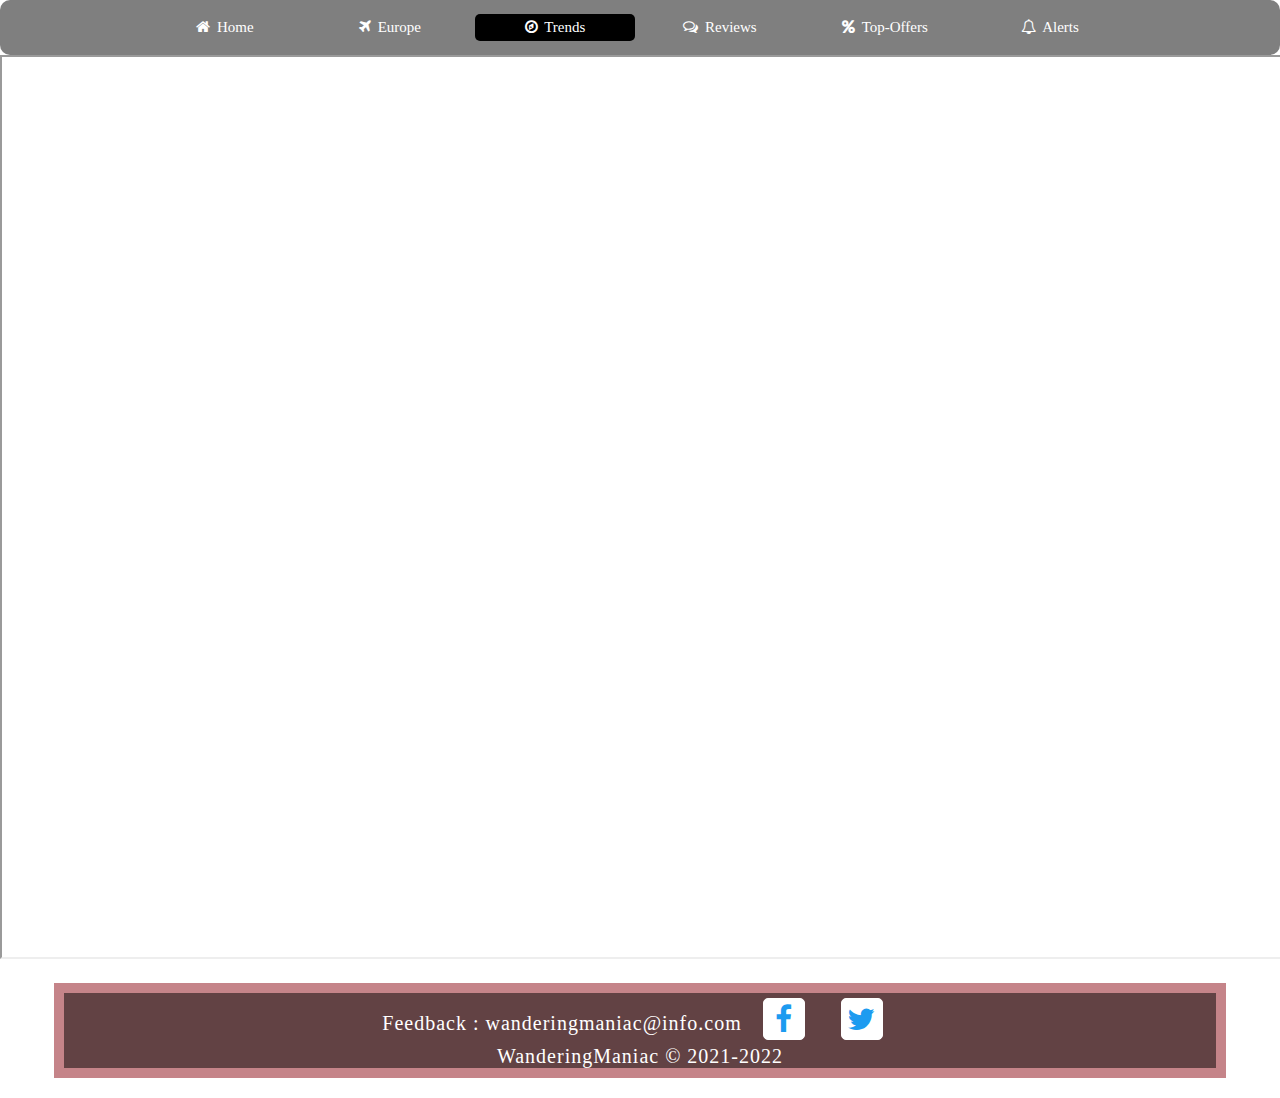
<file: moscow.html>
<!DOCTYPE html>
<html>
<head>
	<title></title>
	<style>
		*
		{
			margin: 0;
			padding: 0;
		}
		iframe
		{
			width: 100%;
			height: 900px;
			overflow-x: hidden;
		}
	</style>
	<link rel="stylesheet" type="text/css" href="css/topmenu.css">
	<link rel="stylesheet" type="text/css" href="css/footer.css">
	<link rel="stylesheet" href="https://cdnjs.cloudflare.com/ajax/libs/font-awesome/4.7.0/css/font-awesome.min.css">
</head>
<body>


<!-- Menu Start -->
	<div class="menu-bar">
		<ul>
			<li><a href="index.html"><i class="fa fa-home"></i> Home</a></li>
			<li><a href="Europe.html"><i class="fa fa-plane"></i> Europe</a>
				<div class="sub-menu1">
					<ul>
						<li class="sub-menu3"><a href="france.html" id="anchor"> France<i class="fa fa-angle-right"></i></a>
							<div  class="sub-menu2">
								<ul>
									<li><a href="">1. Eiffel Tower</a></li>
									<li><a href="">2. Musée du Louvre</a></li>
									<li><a href="">3. Château de Versailles</a></li>
									<li><a href="">4. Côte d'Azur</a></li>
									<li><a href="">5. Mont Saint-Michel</a></li>
								</ul>
							</div>
						</li>
						<li class="sub-menu3"><a href="turkey.html" id="anchor"><i class="fa fa-angle-right"></i>Turkey</a>
							<div  class="sub-menu2">
								<ul>
									<li><a href="">1. Hagia Sophia (Aya Sofya) Mosque</a></li>
									<li><a href="">2. Ephesus</a></li>
									<li><a href="">3. Cappadocia</a></li>
									<li><a href="">4. Topkapı Palace</a></li>
									<li><a href="">5. Pamukkale</a></li>
								</ul>
							</div>
						</li>
						<li class="sub-menu3"><a href="spain.html" id="anchor"><i class="fa fa-angle-right"></i>Spain</a>
							<div  class="sub-menu2">
								<ul>
									<li><a href="">1. The Alhambra and Generalife Gardens, Granada</a></li>
									<li><a href="">2. Barcelona's Sagrada Familia and Gaudí Sites</a></li>
									<li><a href="">3. The Great Mosque of Córdoba (La Mezquita)</a></li>
									<li><a href="">4. The Prado and Paseo del Artes, Madrid</a></li>
									<li><a href="">5. San Lorenzo de El Escorial</a></li>
								</ul>
							</div>
						</li>
						<li class="sub-menu3"><a href="italy.html" id="anchor"><i class="fa fa-angle-right"></i>Italy</a>
							<div  class="sub-menu2">
								<ul>
									<li><a href="">1. Colosseum</a></li>
									<li><a href="">2. Florence Duomo Santa Maria del Fiore</a></li>
									<li><a href="">3. The Grand Canal in Venice</a></li>
									<li><a href="">4. Leaning Tower of Pisa</a></li>
									<li><a href="">5. Vatican City</a></li>
								</ul>
							</div>
						</li>
						<li class="sub-menu3"><a href="germany.html" id="anchor"><i class="fa fa-angle-right"></i>Germany</a>
							<div  class="sub-menu2">
								<ul>
									<li><a href="">1. Berlin's Brandenburg Gate</a></li>
									<li><a href="">2. Cologne Cathedral (Kölner Dom)</a></li>
									<li><a href="">3. The Black Forest, Baden-Württemberg</a></li>
									<li><a href="">4. The Ultimate Fairy-Tale Castle: Schloss Neuschwanstein, Bavaria</a></li>
									<li><a href="">5. Miniatur Wunderland and the Historic Port of Hamburg</a></li>
								</ul>
							</div>
						</li>
					</ul>
				</div>
			</li>
			<li class="active"><a href="#"><i class="fa fa-compass"></i> Trends</a>
				<div  class="sub-menu1">
					<ul>
						<li><a href="brazil.html">Brazil</a></li>
						<li><a href="britain.html">Britain</a></li>
						<li><a href="moscow.html">Moscow</a></li>
						<li><a href="singapor.html">Singapore</a></li>
						<li><a href="japan.html">Japan</a></li>
					</ul>
				</div>
			</li>
			<li><a href="review.html"><i class="fa fa-comments-o"></i> Reviews</a>
			<div  class="sub-menu1">
					<ul>
						<li><a href="">Write A review</a></li>
						<li><a href="">Ask The Agent</a></li>
					</ul>
				</div></li>
			<li><a href="offers.html"><i class="fa fa-percent"></i> Top-Offers</a></li>
			<li><a href="alerts.html"><i class="fa fa-bell-o"></i> Alerts</a></li>
		</ul>
	</div>
<!-- Menu ended -->
	<iframe src="https://www.planetware.com/russia/top-rated-tourist-attractions-in-moscow-r-1-3.html"></iframe>

<!-- Footer Start -->
	<footer>

		<p>Feedback : wanderingmaniac@info.com
			<a href="https://www.facebook.com"><i class="fa fa-facebook"></i></a>
			<a href="https://www.facebook.com"><i class="fa fa-twitter"></i></a>
		</p>
		<p>WanderingManiac &copy; 2021-2022</p>

	</footer>
<!-- Footer END -->

</body>
</html>
</file>
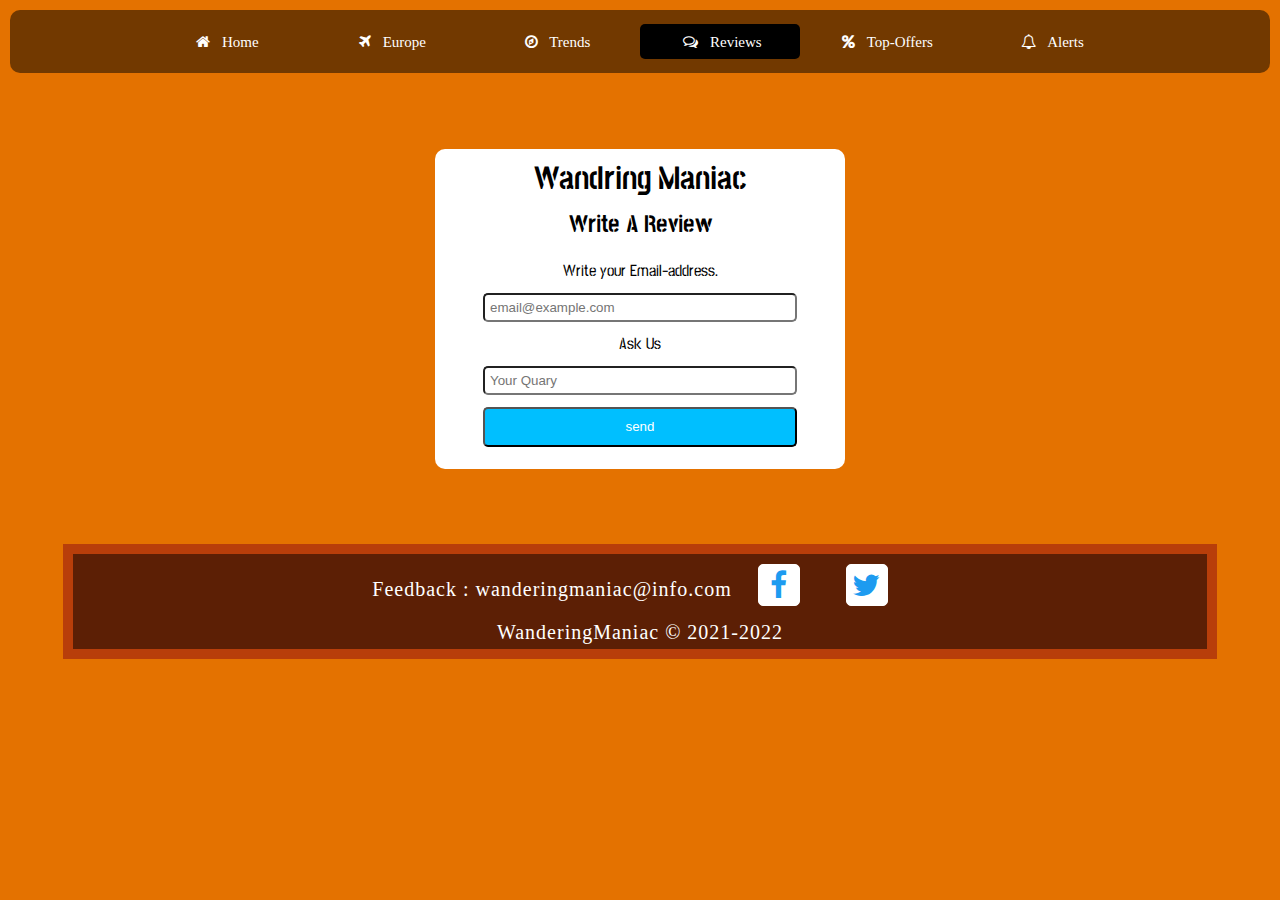
<file: review.html>
<!DOCTYPE html>
<html>
<head>
	<title>Review Form</title>
	<style>
		body
		{
			background: #e47200;
		}
		.login
		{
			background: white;
			width: 400px;
			height: fit-content;
			margin:6% auto;
			font-family: 'Stick No Bills', sans-serif;
			text-align: center;
			border-radius: 10px;
		}
		*
		{
			padding: 5px;
			margin: auto;
		}
		input
		{
			width: 300px;
			border-radius: 5px;
		}
		button
		{
			background:  deepskyblue;
			height: 40px;
			width: 100px;
			color: white;
			border-radius: 5px;
			width: 100%;
		}

	</style>
	
	<link rel="stylesheet" type="text/css" href="css/topmenu.css">
	<link rel="stylesheet" type="text/css" href="css/footer.css">
	<link rel="stylesheet" href="https://cdnjs.cloudflare.com/ajax/libs/font-awesome/4.7.0/css/font-awesome.min.css">
	<link rel="preconnect" href="https://fonts.googleapis.com">
	<link rel="preconnect" href="https://fonts.gstatic.com" crossorigin>
	<link href="https://fonts.googleapis.com/css2?family=Stick+No+Bills&display=swap" rel="stylesheet">
</head>
<body>

<!-- Menu Start -->
	<div class="menu-bar">
		<ul>
			<li><a href="index.html"><i class="fa fa-home"></i> Home</a></li>
			<li><a href="Europe.html"><i class="fa fa-plane"></i> Europe</a>
				<div class="sub-menu1">
					<ul>
						<li class="sub-menu3"><a href="france.html" id="anchor"> France<i class="fa fa-angle-right"></i></a>
							<div  class="sub-menu2">
								<ul>
									<li><a href="">1. Eiffel Tower</a></li>
									<li><a href="">2. Musée du Louvre</a></li>
									<li><a href="">3. Château de Versailles</a></li>
									<li><a href="">4. Côte d'Azur</a></li>
									<li><a href="">5. Mont Saint-Michel</a></li>
								</ul>
							</div>
						</li>
						<li class="sub-menu3"><a href="turkey.html" id="anchor"><i class="fa fa-angle-right"></i>Turkey</a>
							<div  class="sub-menu2">
								<ul>
									<li><a href="">1. Hagia Sophia (Aya Sofya) Mosque</a></li>
									<li><a href="">2. Ephesus</a></li>
									<li><a href="">3. Cappadocia</a></li>
									<li><a href="">4. Topkapı Palace</a></li>
									<li><a href="">5. Pamukkale</a></li>
								</ul>
							</div>
						</li>
						<li class="sub-menu3"><a href="spain.html" id="anchor"><i class="fa fa-angle-right"></i>Spain</a>
							<div  class="sub-menu2">
								<ul>
									<li><a href="">1. The Alhambra and Generalife Gardens, Granada</a></li>
									<li><a href="">2. Barcelona's Sagrada Familia and Gaudí Sites</a></li>
									<li><a href="">3. The Great Mosque of Córdoba (La Mezquita)</a></li>
									<li><a href="">4. The Prado and Paseo del Artes, Madrid</a></li>
									<li><a href="">5. San Lorenzo de El Escorial</a></li>
								</ul>
							</div>
						</li>
						<li class="sub-menu3"><a href="italy.html" id="anchor"><i class="fa fa-angle-right"></i>Italy</a>
							<div  class="sub-menu2">
								<ul>
									<li><a href="">1. Colosseum</a></li>
									<li><a href="">2. Florence Duomo Santa Maria del Fiore</a></li>
									<li><a href="">3. The Grand Canal in Venice</a></li>
									<li><a href="">4. Leaning Tower of Pisa</a></li>
									<li><a href="">5. Vatican City</a></li>
								</ul>
							</div>
						</li>
						<li class="sub-menu3"><a href="germany.html" id="anchor"><i class="fa fa-angle-right"></i>Germany</a>
							<div  class="sub-menu2">
								<ul>
									<li><a href="">1. Berlin's Brandenburg Gate</a></li>
									<li><a href="">2. Cologne Cathedral (Kölner Dom)</a></li>
									<li><a href="">3. The Black Forest, Baden-Württemberg</a></li>
									<li><a href="">4. The Ultimate Fairy-Tale Castle: Schloss Neuschwanstein, Bavaria</a></li>
									<li><a href="">5. Miniatur Wunderland and the Historic Port of Hamburg</a></li>
								</ul>
							</div>
						</li>
					</ul>
				</div>
			</li>
			<li><a href="#"><i class="fa fa-compass"></i> Trends</a>
				<div  class="sub-menu1">
					<ul>
						<li><a href="brazil.html">Brazil</a></li>
						<li><a href="britain.html">Britain</a></li>
						<li><a href="moscow.html">Moscow</a></li>
						<li><a href="singapor.html">Singapore</a></li>
						<li><a href="japan.html">Japan</a></li>
					</ul>
				</div>
			</li>
			<li class="active"><a href="review.html"><i class="fa fa-comments-o"></i> Reviews</a>
			<div  class="sub-menu1">
					<ul>
						<li><a href="">Write A review</a></li>
						<li><a href="">Ask The Agent</a></li>
					</ul>
				</div></li>
			<li><a href="offers.html"><i class="fa fa-percent"></i> Top-Offers</a></li>
			<li><a href="alerts.html"><i class="fa fa-bell-o"></i> Alerts</a></li>
		</ul>
	</div>
<!-- Menu ended -->
	<div class="login">
		<h1>Wandring Maniac</h1>
		<h2>Write A Review</h2>
		<form>
			<table>
				<tr><td>Write your Email-address.</td></tr>
				<tr>
					<td><input type="email" name="usermail" value="" placeholder="email@example.com"></td>
				</tr>
				<tr><td>Ask Us</td></tr>
				<tr>
					<td><input type="text" name="feedback" value="" placeholder="Your Quary"></td>
				</tr>
				<tr>
					<td><button type="send">send</button></td>
				</tr>
			</table>
		</form>
	</div>

<!-- Footer Start -->
	<footer>

		<p>Feedback : wanderingmaniac@info.com
			<a href="https://www.facebook.com"><i class="fa fa-facebook"></i></a>
			<a href="https://www.facebook.com"><i class="fa fa-twitter"></i></a>
		</p>
		<p>WanderingManiac &copy; 2021-2022</p>

	</footer>
<!-- Footer END -->
</body>
</html>
</file>
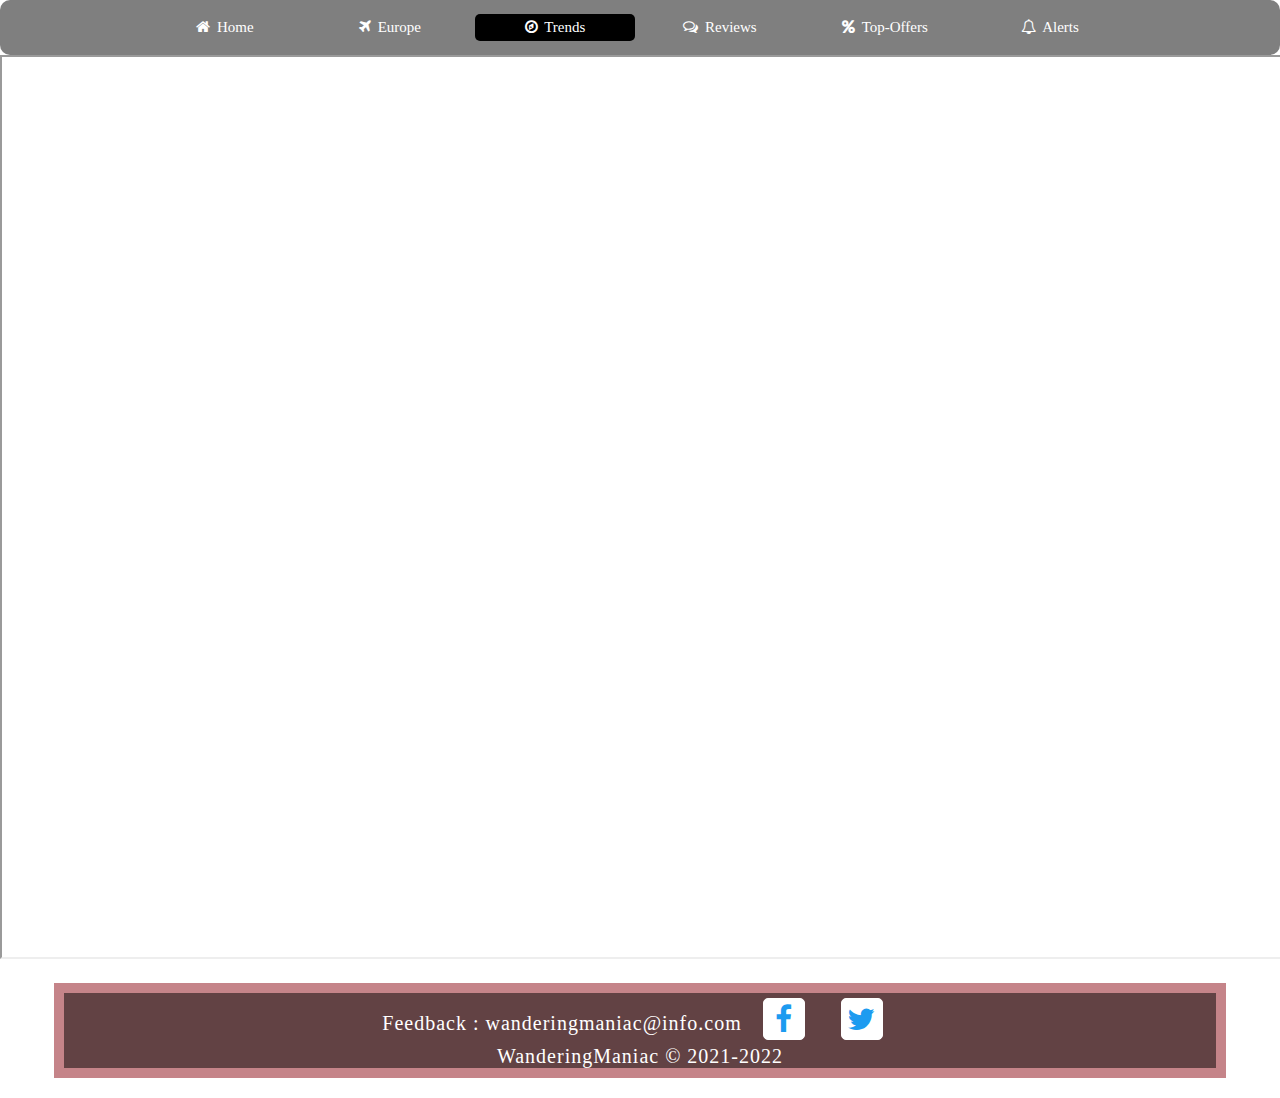
<file: singapor.html>
<!DOCTYPE html>
<html>
<head>
	<title></title>
	<style>
		*
		{
			margin: 0;
			padding: 0;
		}
		iframe
		{
			width: 100%;
			height: 900px;
			overflow-x: hidden;
		}
	</style>
	<link rel="stylesheet" type="text/css" href="css/topmenu.css">
	<link rel="stylesheet" type="text/css" href="css/footer.css">
	<link rel="stylesheet" href="https://cdnjs.cloudflare.com/ajax/libs/font-awesome/4.7.0/css/font-awesome.min.css">
</head>

<body>
	
<!-- Menu Start -->
	<div class="menu-bar">
		<ul>
			<li><a href="index.html"><i class="fa fa-home"></i> Home</a></li>
			<li><a href="Europe.html"><i class="fa fa-plane"></i> Europe</a>
				<div class="sub-menu1">
					<ul>
						<li class="sub-menu3"><a href="france.html" id="anchor"> France<i class="fa fa-angle-right"></i></a>
							<div  class="sub-menu2">
								<ul>
									<li><a href="">1. Eiffel Tower</a></li>
									<li><a href="">2. Musée du Louvre</a></li>
									<li><a href="">3. Château de Versailles</a></li>
									<li><a href="">4. Côte d'Azur</a></li>
									<li><a href="">5. Mont Saint-Michel</a></li>
								</ul>
							</div>
						</li>
						<li class="sub-menu3"><a href="turkey.html" id="anchor"><i class="fa fa-angle-right"></i>Turkey</a>
							<div  class="sub-menu2">
								<ul>
									<li><a href="">1. Hagia Sophia (Aya Sofya) Mosque</a></li>
									<li><a href="">2. Ephesus</a></li>
									<li><a href="">3. Cappadocia</a></li>
									<li><a href="">4. Topkapı Palace</a></li>
									<li><a href="">5. Pamukkale</a></li>
								</ul>
							</div>
						</li>
						<li class="sub-menu3"><a href="spain.html" id="anchor"><i class="fa fa-angle-right"></i>Spain</a>
							<div  class="sub-menu2">
								<ul>
									<li><a href="">1. The Alhambra and Generalife Gardens, Granada</a></li>
									<li><a href="">2. Barcelona's Sagrada Familia and Gaudí Sites</a></li>
									<li><a href="">3. The Great Mosque of Córdoba (La Mezquita)</a></li>
									<li><a href="">4. The Prado and Paseo del Artes, Madrid</a></li>
									<li><a href="">5. San Lorenzo de El Escorial</a></li>
								</ul>
							</div>
						</li>
						<li class="sub-menu3"><a href="italy.html" id="anchor"><i class="fa fa-angle-right"></i>Italy</a>
							<div  class="sub-menu2">
								<ul>
									<li><a href="">1. Colosseum</a></li>
									<li><a href="">2. Florence Duomo Santa Maria del Fiore</a></li>
									<li><a href="">3. The Grand Canal in Venice</a></li>
									<li><a href="">4. Leaning Tower of Pisa</a></li>
									<li><a href="">5. Vatican City</a></li>
								</ul>
							</div>
						</li>
						<li class="sub-menu3"><a href="germany.html" id="anchor"><i class="fa fa-angle-right"></i>Germany</a>
							<div  class="sub-menu2">
								<ul>
									<li><a href="">1. Berlin's Brandenburg Gate</a></li>
									<li><a href="">2. Cologne Cathedral (Kölner Dom)</a></li>
									<li><a href="">3. The Black Forest, Baden-Württemberg</a></li>
									<li><a href="">4. The Ultimate Fairy-Tale Castle: Schloss Neuschwanstein, Bavaria</a></li>
									<li><a href="">5. Miniatur Wunderland and the Historic Port of Hamburg</a></li>
								</ul>
							</div>
						</li>
					</ul>
				</div>
			</li>
			<li class="active"><a href="#"><i class="fa fa-compass"></i> Trends</a>
				<div  class="sub-menu1">
					<ul>
						<li><a href="brazil.html">Brazil</a></li>
						<li><a href="britain.html">Britain</a></li>
						<li><a href="moscow.html">Moscow</a></li>
						<li><a href="singapor.html">Singapore</a></li>
						<li><a href="japan.html">Japan</a></li>
					</ul>
				</div>
			</li>
			<li><a href="review.html"><i class="fa fa-comments-o"></i> Reviews</a>
			<div  class="sub-menu1">
					<ul>
						<li><a href="">Write A review</a></li>
						<li><a href="">Ask The Agent</a></li>
					</ul>
				</div></li>
			<li><a href="offers.html"><i class="fa fa-percent"></i> Top-Offers</a></li>
			<li><a href="alerts.html"><i class="fa fa-bell-o"></i> Alerts</a></li>
		</ul>
	</div>
<!-- Menu ended -->
	<iframe src="https://www.visitsingapore.com/en_in/"></iframe>

<!-- Footer Start -->
	<footer>

		<p>Feedback : wanderingmaniac@info.com
			<a href="https://www.facebook.com"><i class="fa fa-facebook"></i></a>
			<a href="https://www.facebook.com"><i class="fa fa-twitter"></i></a>
		</p>
		<p>WanderingManiac &copy; 2021-2022</p>

	</footer>
<!-- Footer END -->
</body>
</html>
</file>
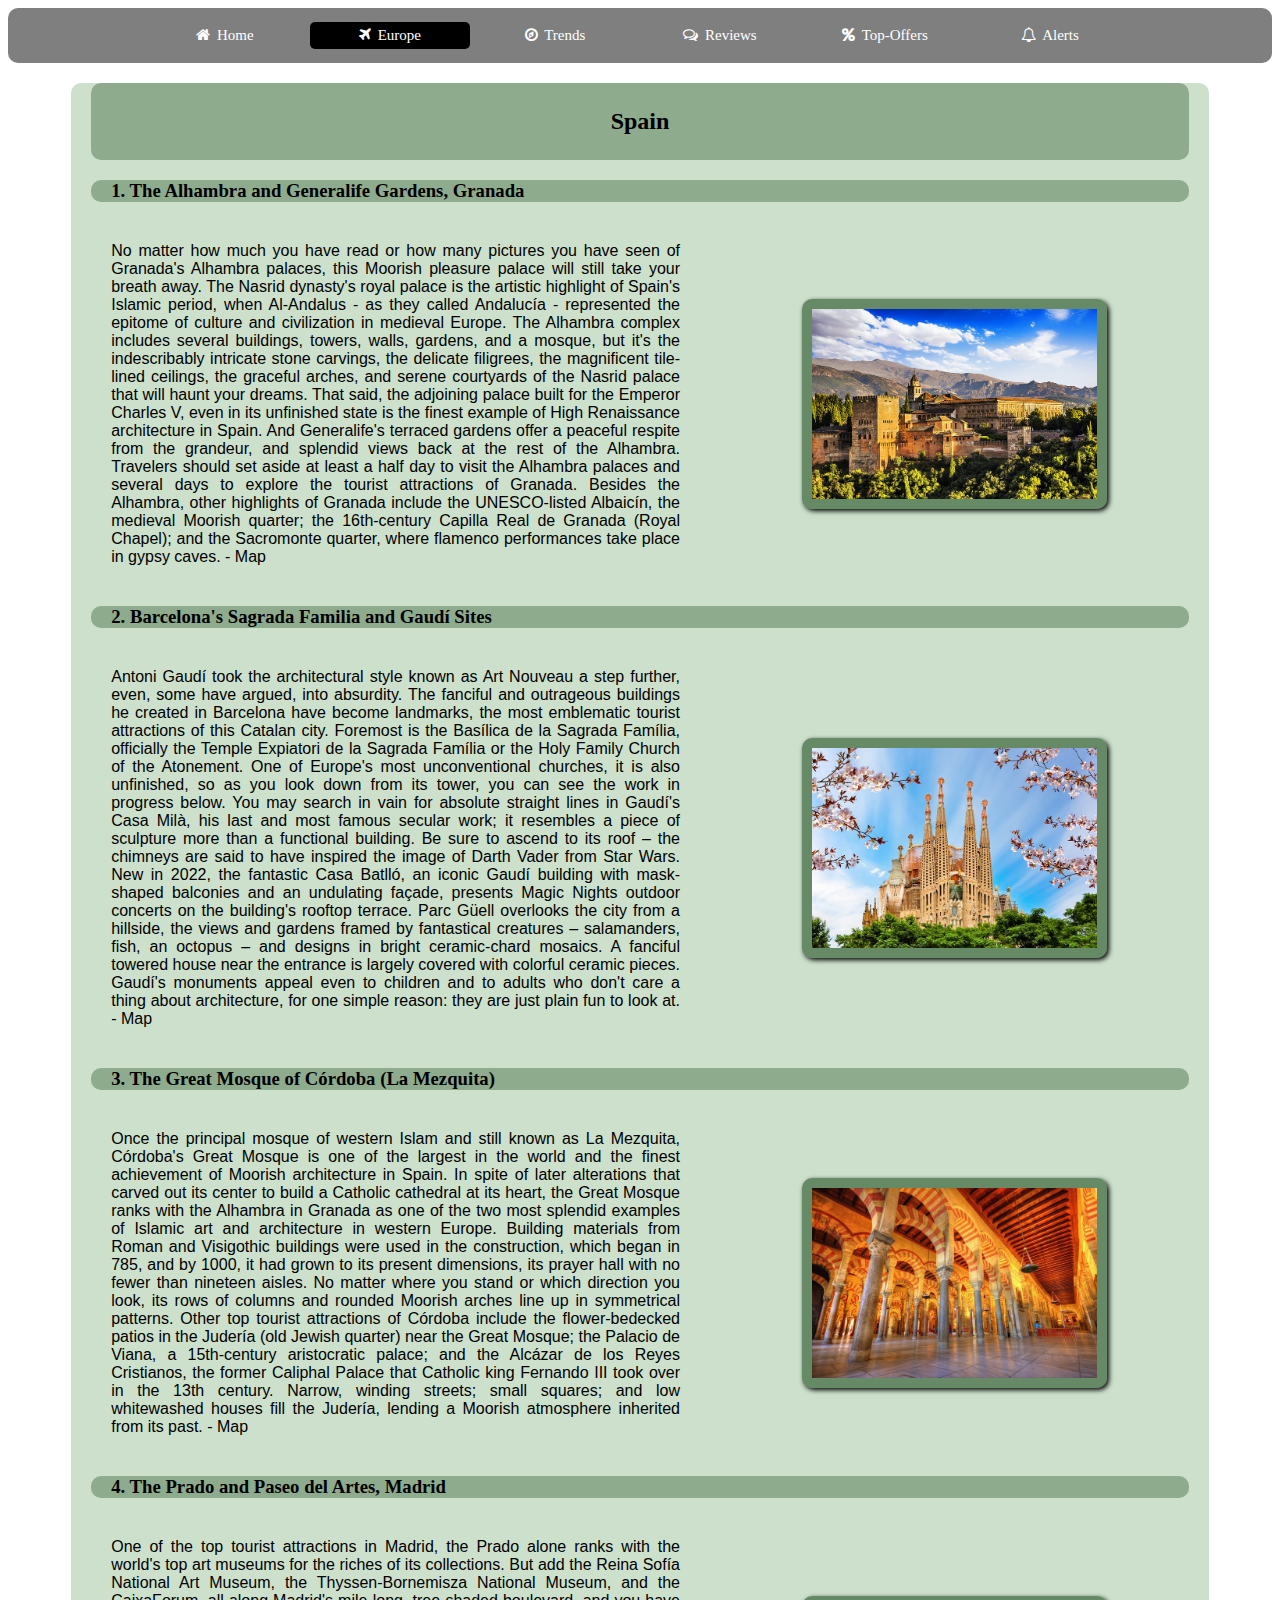
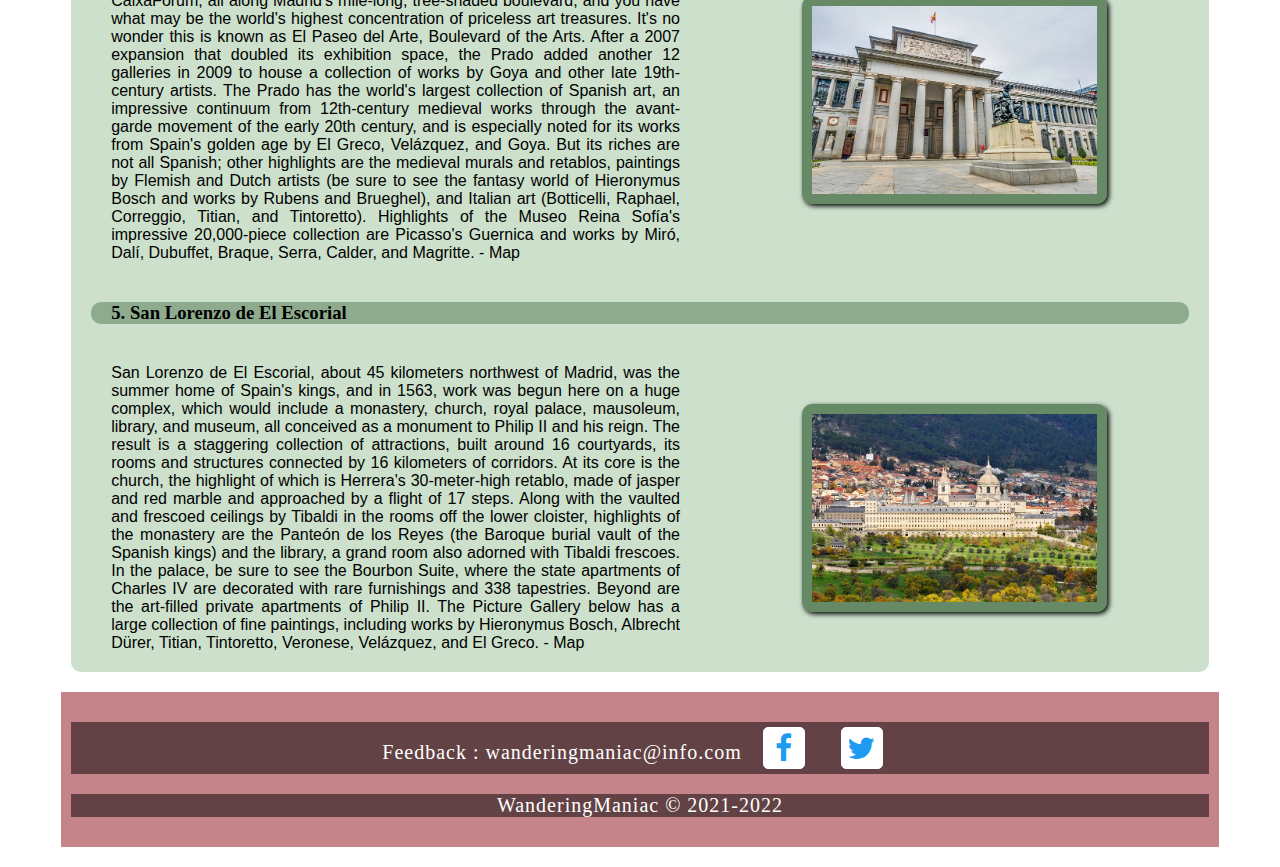
<file: spain.html>
<!DOCTYPE html>
<html>
<head>
	<title></title>
	<link rel="stylesheet" type="text/css" href="css/topmenu.css">
	<link rel="stylesheet" type="text/css" href="css/europe.css">
	<link rel="stylesheet" type="text/css" href="css/footer.css">
	<link rel="stylesheet" href="https://cdnjs.cloudflare.com/ajax/libs/font-awesome/4.7.0/css/font-awesome.min.css">
</head>
	<body id="bgcolor">

<!-- Menu Start -->
	<div class="menu-bar">
		<ul>
			<li><a href="index.html"><i class="fa fa-home"></i> Home</a></li>
			<li class="active"><a href="Europe.html"><i class="fa fa-plane"></i> Europe</a>
				<div class="sub-menu1">
					<ul>
						<li class="sub-menu3"><a href="france.html" id="anchor"> France<i class="fa fa-angle-right"></i></a>
							<div  class="sub-menu2">
								<ul>
									<li><a href="">1. Eiffel Tower</a></li>
									<li><a href="">2. Musée du Louvre</a></li>
									<li><a href="">3. Château de Versailles</a></li>
									<li><a href="">4. Côte d'Azur</a></li>
									<li><a href="">5. Mont Saint-Michel</a></li>
								</ul>
							</div>
						</li>
						<li class="sub-menu3"><a href="turkey.html" id="anchor"><i class="fa fa-angle-right"></i>Turkey</a>
							<div  class="sub-menu2">
								<ul>
									<li><a href="">1. Hagia Sophia (Aya Sofya) Mosque</a></li>
									<li><a href="">2. Ephesus</a></li>
									<li><a href="">3. Cappadocia</a></li>
									<li><a href="">4. Topkapı Palace</a></li>
									<li><a href="">5. Pamukkale</a></li>
								</ul>
							</div>
						</li>
						<li class="sub-menu3"><a href="spain.html" id="anchor"><i class="fa fa-angle-right"></i>Spain</a>
							<div  class="sub-menu2">
								<ul>
									<li><a href="">1. The Alhambra and Generalife Gardens, Granada</a></li>
									<li><a href="">2. Barcelona's Sagrada Familia and Gaudí Sites</a></li>
									<li><a href="">3. The Great Mosque of Córdoba (La Mezquita)</a></li>
									<li><a href="">4. The Prado and Paseo del Artes, Madrid</a></li>
									<li><a href="">5. San Lorenzo de El Escorial</a></li>
								</ul>
							</div>
						</li>
						<li class="sub-menu3"><a href="italy.html" id="anchor"><i class="fa fa-angle-right"></i>Italy</a>
							<div  class="sub-menu2">
								<ul>
									<li><a href="">1. Colosseum</a></li>
									<li><a href="">2. Florence Duomo Santa Maria del Fiore</a></li>
									<li><a href="">3. The Grand Canal in Venice</a></li>
									<li><a href="">4. Leaning Tower of Pisa</a></li>
									<li><a href="">5. Vatican City</a></li>
								</ul>
							</div>
						</li>
						<li class="sub-menu3"><a href="germany.html" id="anchor"><i class="fa fa-angle-right"></i>Germany</a>
							<div  class="sub-menu2">
								<ul>
									<li><a href="">1. Berlin's Brandenburg Gate</a></li>
									<li><a href="">2. Cologne Cathedral (Kölner Dom)</a></li>
									<li><a href="">3. The Black Forest, Baden-Württemberg</a></li>
									<li><a href="">4. The Ultimate Fairy-Tale Castle: Schloss Neuschwanstein, Bavaria</a></li>
									<li><a href="">5. Miniatur Wunderland and the Historic Port of Hamburg</a></li>
								</ul>
							</div>
						</li>
					</ul>
				</div>
			</li>
			<li><a href="#"><i class="fa fa-compass"></i> Trends</a>
				<div  class="sub-menu1">
					<ul>
						<li><a href="brazil.html">Brazil</a></li>
						<li><a href="britain.html">Britain</a></li>
						<li><a href="moscow.html">Moscow</a></li>
						<li><a href="singapor.html">Singapore</a></li>
						<li><a href="japan.html">Japan</a></li>
					</ul>
				</div>
			</li>
			<li><a href="review.html"><i class="fa fa-comments-o"></i> Reviews</a>
			<div  class="sub-menu1">
					<ul>
						<li><a href="">Write A review</a></li>
						<li><a href="">Ask The Agent</a></li>
					</ul>
				</div></li>
			<li><a href="offer.html"><i class="fa fa-percent"></i> Top-Offers</a></li>
			<li><a href="alerts.html"><i class="fa fa-bell-o"></i> Alerts</a></li>
		</ul>
	</div>
<!-- Menu ended -->

	<div class="main">

<!-- Spain Start -->
		<h2>Spain</h2>
		
		<h3>1. The Alhambra and Generalife Gardens, Granada</h3>
		<div class="content-box">	
			<p>	No matter how much you have read or how many pictures you have seen of Granada's Alhambra palaces, this Moorish pleasure palace will still take your breath away. The Nasrid dynasty's royal palace is the artistic highlight of Spain's Islamic period, when Al-Andalus - as they called Andalucía - represented the epitome of culture and civilization in medieval Europe.


				The Alhambra complex includes several buildings, towers, walls, gardens, and a mosque, but it's the indescribably intricate stone carvings, the delicate filigrees, the magnificent tile-lined ceilings, the graceful arches, and serene courtyards of the Nasrid palace that will haunt your dreams.

				That said, the adjoining palace built for the Emperor Charles V, even in its unfinished state is the finest example of High Renaissance architecture in Spain. And Generalife's terraced gardens offer a peaceful respite from the grandeur, and splendid views back at the rest of the Alhambra.

				Travelers should set aside at least a half day to visit the Alhambra palaces and several days to explore the tourist attractions of Granada. Besides the Alhambra, other highlights of Granada include the UNESCO-listed Albaicín, the medieval Moorish quarter; the 16th-century Capilla Real de Granada (Royal Chapel); and the Sacromonte quarter, where flamenco performances take place in gypsy caves.</p>
			<img src="images/spain-granada-alhambra-4.jpg">

		</div>
		<h3>2. Barcelona's Sagrada Familia and Gaudí Sites</h3>
		<div class="content-box">
			<p>	Antoni Gaudí took the architectural style known as Art Nouveau a step further, even, some have argued, into absurdity. The fanciful and outrageous buildings he created in Barcelona have become landmarks, the most emblematic tourist attractions of this Catalan city.


				Foremost is the Basílica de la Sagrada Família, officially the Temple Expiatori de la Sagrada Família or the Holy Family Church of the Atonement. One of Europe's most unconventional churches, it is also unfinished, so as you look down from its tower, you can see the work in progress below.

				You may search in vain for absolute straight lines in Gaudí's Casa Milà, his last and most famous secular work; it resembles a piece of sculpture more than a functional building. Be sure to ascend to its roof – the chimneys are said to have inspired the image of Darth Vader from Star Wars.

				New in 2022, the fantastic Casa Batlló, an iconic Gaudí building with mask-shaped balconies and an undulating façade, presents Magic Nights outdoor concerts on the building's rooftop terrace.


				Parc Güell overlooks the city from a hillside, the views and gardens framed by fantastical creatures – salamanders, fish, an octopus – and designs in bright ceramic-chard mosaics. A fanciful towered house near the entrance is largely covered with colorful ceramic pieces.

				Gaudí's monuments appeal even to children and to adults who don't care a thing about architecture, for one simple reason: they are just plain fun to look at.</p>
			<img src="images/spain-top-attractions-barcelonas-sagrada-familie-and-gaudi-sites.jpg">

		</div>

		<h3>3. The Great Mosque of Córdoba (La Mezquita)</h3>
		<div class="content-box">
			<p>	Once the principal mosque of western Islam and still known as La Mezquita, Córdoba's Great Mosque is one of the largest in the world and the finest achievement of Moorish architecture in Spain. In spite of later alterations that carved out its center to build a Catholic cathedral at its heart, the Great Mosque ranks with the Alhambra in Granada as one of the two most splendid examples of Islamic art and architecture in western Europe.


				Building materials from Roman and Visigothic buildings were used in the construction, which began in 785, and by 1000, it had grown to its present dimensions, its prayer hall with no fewer than nineteen aisles. No matter where you stand or which direction you look, its rows of columns and rounded Moorish arches line up in symmetrical patterns.

				Other top tourist attractions of Córdoba include the flower-bedecked patios in the Judería (old Jewish quarter) near the Great Mosque; the Palacio de Viana, a 15th-century aristocratic palace; and the Alcázar de los Reyes Cristianos, the former Caliphal Palace that Catholic king Fernando III took over in the 13th century. Narrow, winding streets; small squares; and low whitewashed houses fill the Judería, lending a Moorish atmosphere inherited from its past.</p>
			<img src="images/spain-cordoba-great-mosque-mezquita-4.jpg">
		
		</div>

		<h3>4. The Prado and Paseo del Artes, Madrid</h3>
		<div class="content-box">
			<p>	One of the top tourist attractions in Madrid, the Prado alone ranks with the world's top art museums for the riches of its collections. But add the Reina Sofía National Art Museum, the Thyssen-Bornemisza National Museum, and the CaixaForum, all along Madrid's mile-long, tree-shaded boulevard, and you have what may be the world's highest concentration of priceless art treasures. It's no wonder this is known as El Paseo del Arte, Boulevard of the Arts.


				After a 2007 expansion that doubled its exhibition space, the Prado added another 12 galleries in 2009 to house a collection of works by Goya and other late 19th-century artists.

				The Prado has the world's largest collection of Spanish art, an impressive continuum from 12th-century medieval works through the avant-garde movement of the early 20th century, and is especially noted for its works from Spain's golden age by El Greco, Velázquez, and Goya.

				But its riches are not all Spanish; other highlights are the medieval murals and retablos, paintings by Flemish and Dutch artists (be sure to see the fantasy world of Hieronymus Bosch and works by Rubens and Brueghel), and Italian art (Botticelli, Raphael, Correggio, Titian, and Tintoretto).

				Highlights of the Museo Reina Sofía's impressive 20,000-piece collection are Picasso's Guernica and works by Miró, Dalí, Dubuffet, Braque, Serra, Calder, and Magritte.</p>
			<img src="images/prado-museum.jpg">
		
		</div>

		<h3>5. San Lorenzo de El Escorial</h3>
		<div class="content-box">
			<p>	San Lorenzo de El Escorial, about 45 kilometers northwest of Madrid, was the summer home of Spain's kings, and in 1563, work was begun here on a huge complex, which would include a monastery, church, royal palace, mausoleum, library, and museum, all conceived as a monument to Philip II and his reign.


				The result is a staggering collection of attractions, built around 16 courtyards, its rooms and structures connected by 16 kilometers of corridors. At its core is the church, the highlight of which is Herrera's 30-meter-high retablo, made of jasper and red marble and approached by a flight of 17 steps.

				Along with the vaulted and frescoed ceilings by Tibaldi in the rooms off the lower cloister, highlights of the monastery are the Panteón de los Reyes (the Baroque burial vault of the Spanish kings) and the library, a grand room also adorned with Tibaldi frescoes.

				In the palace, be sure to see the Bourbon Suite, where the state apartments of Charles IV are decorated with rare furnishings and 338 tapestries. Beyond are the art-filled private apartments of Philip II. The Picture Gallery below has a large collection of fine paintings, including works by Hieronymus Bosch, Albrecht Dürer, Titian, Tintoretto, Veronese, Velázquez, and El Greco.</p>
			<img src="images/monasterio-de-san-lorenzo-1.jpg">
		</div>
<!-- Spain end -->		

	</div>
<!-- Footer Start -->
	<footer>

		<p>Feedback : wanderingmaniac@info.com
			<a href="https://www.facebook.com"><i class="fa fa-facebook"></i></a>
			<a href="https://www.facebook.com"><i class="fa fa-twitter"></i></a>
		</p>
		<p>WanderingManiac &copy; 2021-2022</p>

	</footer>

<!-- Footer END -->
</body>
</html>
</file>
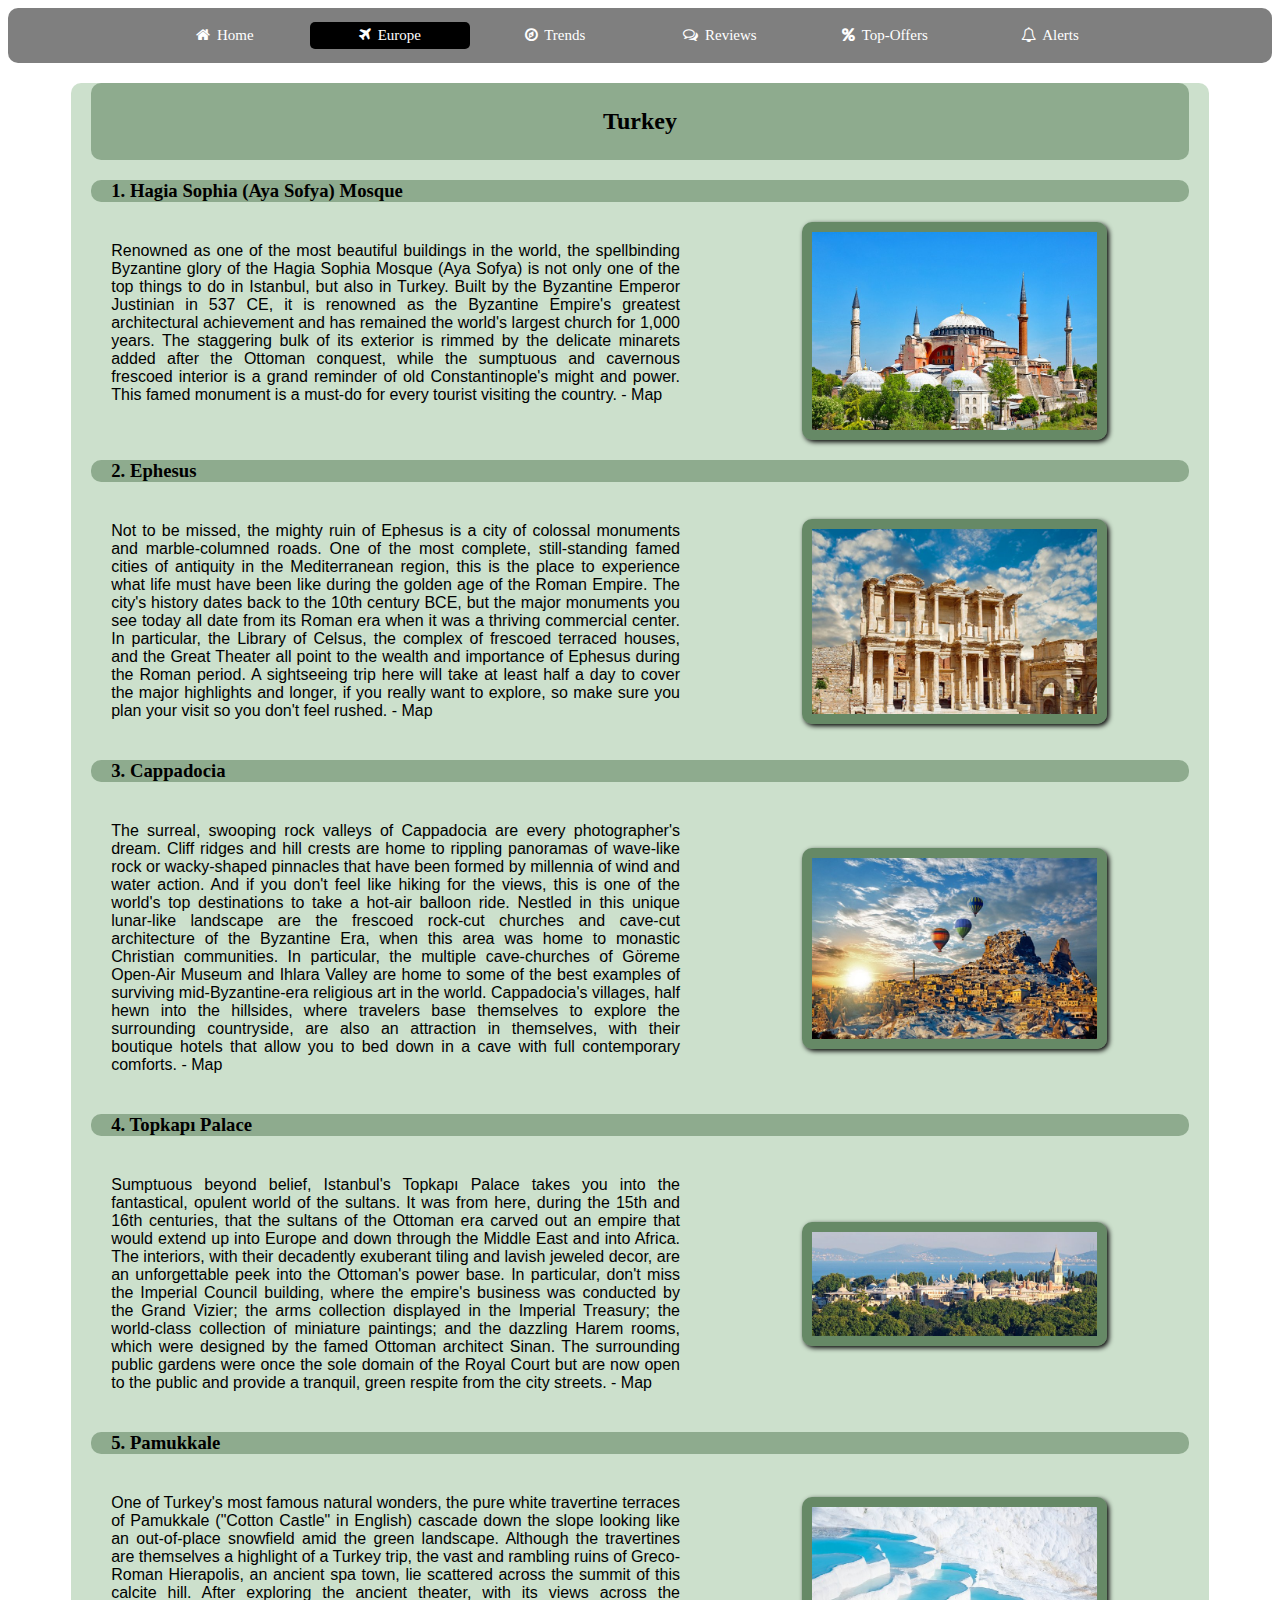
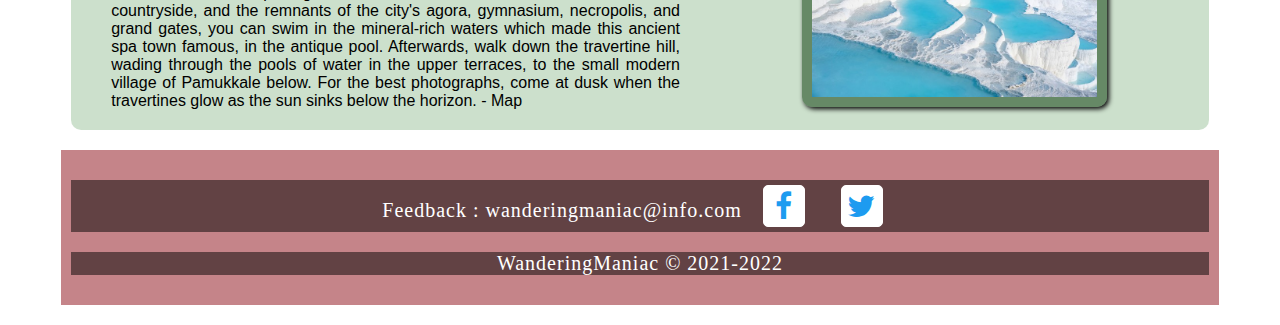
<file: turkey.html>
<!DOCTYPE html>
<html>
<head>
	<title></title>
	<link rel="stylesheet" type="text/css" href="css/topmenu.css">
	<link rel="stylesheet" type="text/css" href="css/europe.css">
	<link rel="stylesheet" type="text/css" href="css/footer.css">
	<link rel="stylesheet" href="https://cdnjs.cloudflare.com/ajax/libs/font-awesome/4.7.0/css/font-awesome.min.css">
</head>
	<body id="bgcolor">
<!-- Menu Start -->
	<div class="menu-bar">
		<ul>
			<li><a href="index.html"><i class="fa fa-home"></i> Home</a></li>
			<li class="active"><a href="Europe.html"><i class="fa fa-plane"></i> Europe</a>
				<div class="sub-menu1">
					<ul>
						<li class="sub-menu3"><a href="france.html" id="anchor"> France<i class="fa fa-angle-right"></i></a>
							<div  class="sub-menu2">
								<ul>
									<li><a href="">1. Eiffel Tower</a></li>
									<li><a href="">2. Musée du Louvre</a></li>
									<li><a href="">3. Château de Versailles</a></li>
									<li><a href="">4. Côte d'Azur</a></li>
									<li><a href="">5. Mont Saint-Michel</a></li>
								</ul>
							</div>
						</li>
						<li class="sub-menu3"><a href="turkey.html" id="anchor"><i class="fa fa-angle-right"></i>Turkey</a>
							<div  class="sub-menu2">
								<ul>
									<li><a href="">1. Hagia Sophia (Aya Sofya) Mosque</a></li>
									<li><a href="">2. Ephesus</a></li>
									<li><a href="">3. Cappadocia</a></li>
									<li><a href="">4. Topkapı Palace</a></li>
									<li><a href="">5. Pamukkale</a></li>
								</ul>
							</div>
						</li>
						<li class="sub-menu3"><a href="spain.html" id="anchor"><i class="fa fa-angle-right"></i>Spain</a>
							<div  class="sub-menu2">
								<ul>
									<li><a href="">1. The Alhambra and Generalife Gardens, Granada</a></li>
									<li><a href="">2. Barcelona's Sagrada Familia and Gaudí Sites</a></li>
									<li><a href="">3. The Great Mosque of Córdoba (La Mezquita)</a></li>
									<li><a href="">4. The Prado and Paseo del Artes, Madrid</a></li>
									<li><a href="">5. San Lorenzo de El Escorial</a></li>
								</ul>
							</div>
						</li>
						<li class="sub-menu3"><a href="italy.html" id="anchor"><i class="fa fa-angle-right"></i>Italy</a>
							<div  class="sub-menu2">
								<ul>
									<li><a href="">1. Colosseum</a></li>
									<li><a href="">2. Florence Duomo Santa Maria del Fiore</a></li>
									<li><a href="">3. The Grand Canal in Venice</a></li>
									<li><a href="">4. Leaning Tower of Pisa</a></li>
									<li><a href="">5. Vatican City</a></li>
								</ul>
							</div>
						</li>
						<li class="sub-menu3"><a href="germany.html" id="anchor"><i class="fa fa-angle-right"></i>Germany</a>
							<div  class="sub-menu2">
								<ul>
									<li><a href="">1. Berlin's Brandenburg Gate</a></li>
									<li><a href="">2. Cologne Cathedral (Kölner Dom)</a></li>
									<li><a href="">3. The Black Forest, Baden-Württemberg</a></li>
									<li><a href="">4. The Ultimate Fairy-Tale Castle: Schloss Neuschwanstein, Bavaria</a></li>
									<li><a href="">5. Miniatur Wunderland and the Historic Port of Hamburg</a></li>
								</ul>
							</div>
						</li>
					</ul>
				</div>
			</li>
			<li><a href="#"><i class="fa fa-compass"></i> Trends</a>
				<div  class="sub-menu1">
					<ul>
						<li><a href="brazil.html">Brazil</a></li>
						<li><a href="britain.html">Britain</a></li>
						<li><a href="moscow.html">Moscow</a></li>
						<li><a href="singapor.html">Singapore</a></li>
						<li><a href="japan.html">Japan</a></li>
					</ul>
				</div>
			</li>
			<li><a href="review.html"><i class="fa fa-comments-o"></i> Reviews</a>
			<div  class="sub-menu1">
					<ul>
						<li><a href="">Write A review</a></li>
						<li><a href="">Ask The Agent</a></li>
					</ul>
				</div></li>
			<li><a href="offers.html"><i class="fa fa-percent"></i> Top-Offers</a></li>
			<li><a href="alerts.html"><i class="fa fa-bell-o"></i> Alerts</a></li>
		</ul>
	</div>
<!-- Menu ended -->
	
	<div class="main">

<!-- Turkey Start -->
		<h2>Turkey</h2>
			<h3>1. Hagia Sophia (Aya Sofya) Mosque</h3>
			<div class="content-box">
				<p>Renowned as one of the most beautiful buildings in the world, the spellbinding Byzantine glory of the Hagia Sophia Mosque (Aya Sofya) is not only one of the top things to do in Istanbul, but also in Turkey.


				Built by the Byzantine Emperor Justinian in 537 CE, it is renowned as the Byzantine Empire's greatest architectural achievement and has remained the world's largest church for 1,000 years.

				The staggering bulk of its exterior is rimmed by the delicate minarets added after the Ottoman conquest, while the sumptuous and cavernous frescoed interior is a grand reminder of old Constantinople's might and power.

				This famed monument is a must-do for every tourist visiting the country.</p>
			<img src="images/turkey-top-attractions-hagia-sophia-aya-sofya-mosque-clear-sky.jpg">

			</div>

			<h3>2. Ephesus</h3>
			<div class="content-box">

				<p>Not to be missed, the mighty ruin of Ephesus is a city of colossal monuments and marble-columned roads.

				One of the most complete, still-standing famed cities of antiquity in the Mediterranean region, this is the place to experience what life must have been like during the golden age of the Roman Empire.

				The city's history dates back to the 10th century BCE, but the major monuments you see today all date from its Roman era when it was a thriving commercial center.

				In particular, the Library of Celsus, the complex of frescoed terraced houses, and the Great Theater all point to the wealth and importance of Ephesus during the Roman period.

				A sightseeing trip here will take at least half a day to cover the major highlights and longer, if you really want to explore, so make sure you plan your visit so you don't feel rushed.</p>
			<img src="images/turkey-library-facade-ephesus.jpg">


			</div>

			<h3>3. Cappadocia</h3>
			<div class="content-box">
			
				<p>The surreal, swooping rock valleys of Cappadocia are every photographer's dream.


				Cliff ridges and hill crests are home to rippling panoramas of wave-like rock or wacky-shaped pinnacles that have been formed by millennia of wind and water action.

				And if you don't feel like hiking for the views, this is one of the world's top destinations to take a hot-air balloon ride.

				Nestled in this unique lunar-like landscape are the frescoed rock-cut churches and cave-cut architecture of the Byzantine Era, when this area was home to monastic Christian communities.

				In particular, the multiple cave-churches of Göreme Open-Air Museum and Ihlara Valley are home to some of the best examples of surviving mid-Byzantine-era religious art in the world.

				Cappadocia's villages, half hewn into the hillsides, where travelers base themselves to explore the surrounding countryside, are also an attraction in themselves, with their boutique hotels that allow you to bed down in a cave with full contemporary comforts.</p>
			<img src="images/turkey-hot-air-ballooning-over-uchisar-village-cappadocia.jpg">

			</div>

			<h3>4. Topkapı Palace</h3>
			<div class="content-box">
				<p>Sumptuous beyond belief, Istanbul's Topkapı Palace takes you into the fantastical, opulent world of the sultans.


				It was from here, during the 15th and 16th centuries, that the sultans of the Ottoman era carved out an empire that would extend up into Europe and down through the Middle East and into Africa.

				The interiors, with their decadently exuberant tiling and lavish jeweled decor, are an unforgettable peek into the Ottoman's power base.

				In particular, don't miss the Imperial Council building, where the empire's business was conducted by the Grand Vizier; the arms collection displayed in the Imperial Treasury; the world-class collection of miniature paintings; and the dazzling Harem rooms, which were designed by the famed Ottoman architect Sinan.

				The surrounding public gardens were once the sole domain of the Royal Court but are now open to the public and provide a tranquil, green respite from the city streets.</p>
			<img src="images/turkey-top-attractions-topkapi-palace.jpg">
			</div>

			<h3>5. Pamukkale</h3>
			<div class="content-box">
				<p>One of Turkey's most famous natural wonders, the pure white travertine terraces of Pamukkale ("Cotton Castle" in English) cascade down the slope looking like an out-of-place snowfield amid the green landscape.

				Although the travertines are themselves a highlight of a Turkey trip, the vast and rambling ruins of Greco-Roman Hierapolis, an ancient spa town, lie scattered across the summit of this calcite hill.

				After exploring the ancient theater, with its views across the countryside, and the remnants of the city's agora, gymnasium, necropolis, and grand gates, you can swim in the mineral-rich waters which made this ancient spa town famous, in the antique pool.

				Afterwards, walk down the travertine hill, wading through the pools of water in the upper terraces, to the small modern village of Pamukkale below.

				For the best photographs, come at dusk when the travertines glow as the sun sinks below the horizon.</p>
			<img src="images/turkey-top-attractions-pamukkale.jpg">

			</div>
<!-- Turkey end -->	

	</div>
<!-- Footer Start -->
	<footer>

		<p>Feedback : wanderingmaniac@info.com
			<a href="https://www.facebook.com"><i class="fa fa-facebook"></i></a>
			<a href="https://www.twitter.com"><i class="fa fa-twitter"></i></a>
		</p>
		<p>WanderingManiac &copy; 2021-2022</p>

	</footer>

<!-- Footer END -->
</body>
</html>
</file>
<file: css/topmenu.css>
.menu-bar
{
	background: rgba(0, 0, 0, 0.5);
	text-align: center;
	border-radius: 10px;
	font-family: Calibri;
	padding: 10px;
}
.menu-bar ul
{
	padding: 4px;
	margin: 0px;
	display: inline-flex;
	list-style: none;
}
.menu-bar ul li
{
	width: 120px;
	padding: 5px 20px;
	font-size: 15px;
	margin-right: 5px;
	position: relative;
}

.menu-bar>ul>li::after
{
	content: ' ';
	position: absolute;
	width: 100%;
	height: 0.175rem;
	background: rgba(2000, 200, 200, 0.8);
	left: 0;
	bottom: 0;
}
.menu-bar>ul>li::after
{
	transform: scale(0,1);
	transition: transform 0.5s ease;
}
.menu-bar>ul>li:hover::after
{
	transform: scale(1,1);
}





.menu-bar ul li a
{
	text-decoration: none;
	color: white;
	padding: 5px;
}
.active, .menu-bar ul li:hover
{
	background: rgba(0, 0, 0, 1);
	border-radius: 5px;
	color: darkgrey;
}
.menu-bar .fa
{
	margin-right: 3px;
}
.sub-menu1
{
	display: none;
}
.menu-bar ul li:hover .sub-menu1
{
	display: block;
	position: absolute;
	background: rgba(0, 0, 0, 0.5);
	margin-top: 3px;
	margin-left: -25px;
	border-radius: 5px;
}
.menu-bar ul li:hover .sub-menu1 ul
{
	display: block;
	margin: 2px;
}
.menu-bar ul li:hover .sub-menu1 ul li
{
	width: 110px;
	border-bottom: 2px solid white;
	text-align: left;
}
.menu-bar ul li:hover .sub-menu1 ul li:last-child
{
	border:none ;
}
.sub-menu1 .fa
{
	float: right;
}
.sub-menu2
{
	display: none;
	width: 110px;
	border-radius: 4px;
}
.sub-menu3:hover .sub-menu2
{
	background: rgba(0, 0, 0, 0.5);
	display: block;
	margin-top: -29px;
	margin-left: 130px;
	position: absolute;
	width: 160px;
}
</file>
<file: css/footer.css>
footer
{
	background: rgba(140, 10, 20, 0.5);
	height: fit-content;
	padding: 10px;
	width: 90%;
	margin: 20px auto;
}
footer p
{
	text-align: center;
	font-family: ;
	letter-spacing: 1px;
	font-weight: 100;
	color: white;
	background: rgba(0, 0, 0, 0.5);
	//border: 1px solid white;
	font-size: 20px;
}
footer p .fa
{
	margin: 5px 15px;
	font-size: 30px;
	border: 1px solid white;
	width: 30px;
	height: 30px;
	border-radius: 5px;
	padding: 5px;
}
footer .fa:first-child
{
	background: rgba(59, 89, 152, 1.0);
	color: rgba(237, 240, 245, 1.0);
}
footer .fa:last-child
{
	color: rgba(29, 155, 240, 1.0);
	background: white;
}
</file>
<file: css/europe.css>
*
{
	font-family: cursive;
}
#europe
{
	text-align: center;
}
.main
{
	//border: 1px solid red;
	background: rgba(0, 100, 0, 0.2);
	width: 90%;
	margin: auto;
	border-radius: 10px;
}
.main h2
{
	text-align: center;
	padding: 25px;
}

.main h2,h3
{
	margin: 20px;
	background: rgba(0, 50, 0, 0.3);
	border-radius: 10px;
}
.main h3
{
	padding-left: 20px;
}

.main .content-box
{
	//border: 1px solid black;
	display: flex;

}
.main .content-box p
{
	font-family: arial;
	margin: 10px 10px 10px 30px;
	text-align: justify;
	width: 50%;
	//border: 1px solid black;
	padding: 10px;

}

.main .content-box img
{
	width: 25%;
	padding: 10px;
	margin: auto;
	background: rgba(0, 50, 0, 0.5);
	border-radius: 10px;
	box-shadow: 2px 2px 5px black;
	transition: 1s ease;
}
.main .content-box img:hover
{
	transform:scale(1.2,1.2) ;
	border-radius: 30px;
}
.content-box #map 
{
	padding: 5px;
	margin-left: 300px;
	font-size: 20px;
	text-decoration: none;
	background: black;
	color: green;
}
.content-box p::after
{
	content: ' - Map';
}
</file>
